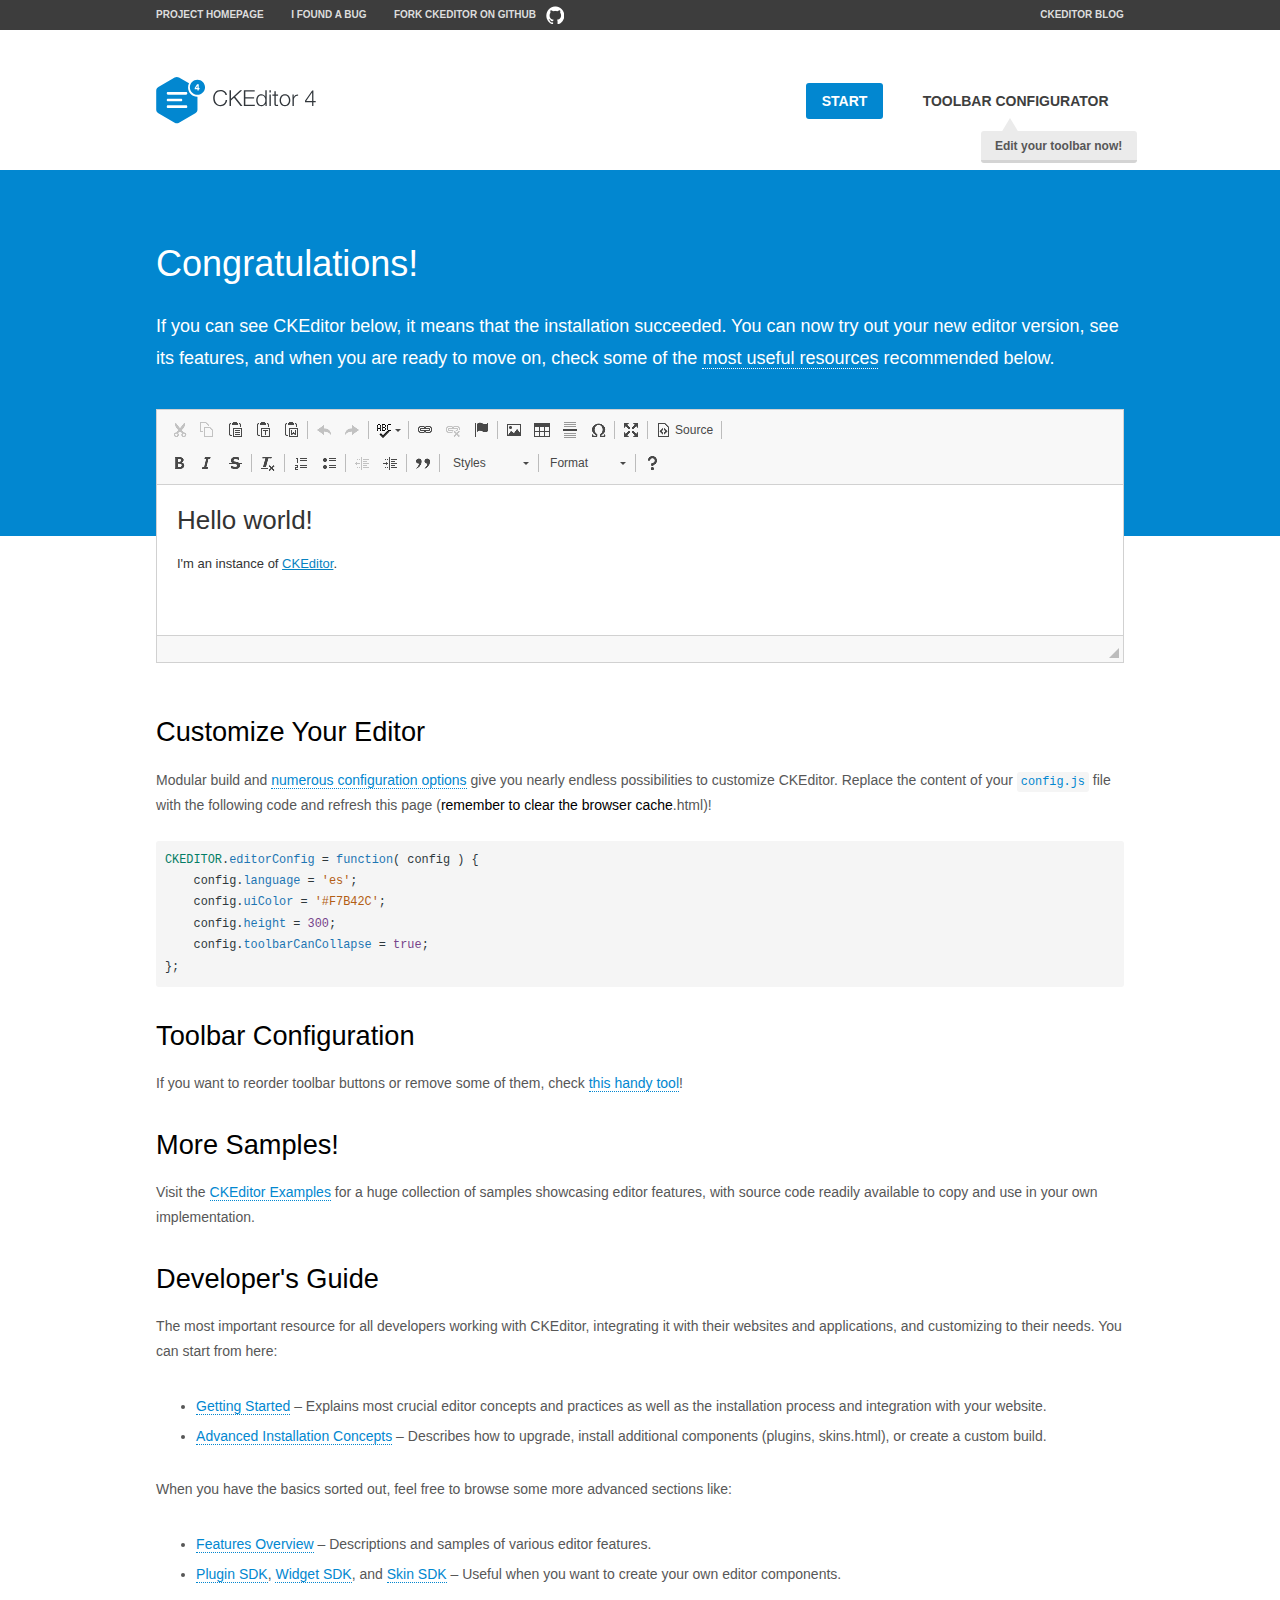
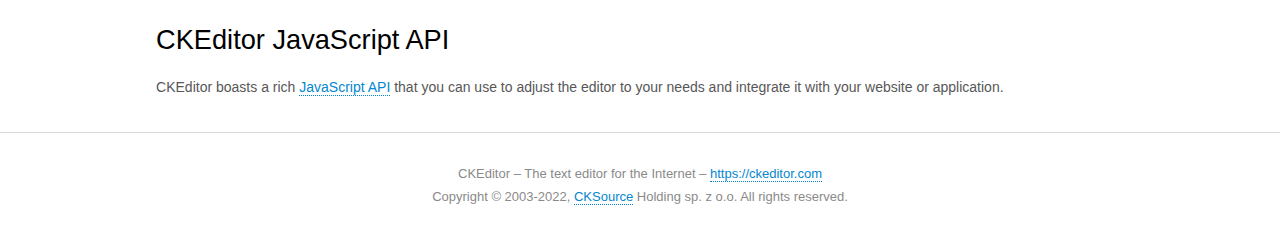
<file: src/main/webapp/ckeditor/samples/index.html>
<!DOCTYPE html>
<!--
Copyright (c) 2003-2022, CKSource Holding sp. z o.o. All rights reserved.
For licensing, see LICENSE.md or https://ckeditor.com/legal/ckeditor-oss-license
-->
<html lang="en">
<head>
	<meta charset="utf-8">
	<title>CKEditor Sample</title>
	<script src="../ckeditor.js"></script>
	<script src="js/sample.js"></script>
	<link rel="stylesheet" href="css/samples.css">
	<link rel="stylesheet" href="toolbarconfigurator/lib/codemirror/neo.css">
	<meta name="viewport" content="width=device-width,initial-scale=1">
	<meta name="description" content="Try the latest sample of CKEditor 4 and learn more about customizing your WYSIWYG editor with endless possibilities.">
</head>
<body id="main">

<nav class="navigation-a">
	<div class="grid-container">
		<ul class="navigation-a-left grid-width-70">
			<li><a href="https://ckeditor.com/ckeditor-4/">Project Homepage</a></li>
			<li><a href="https://github.com/ckeditor/ckeditor4/issues">I found a bug</a></li>
			<li><a href="https://github.com/ckeditor/ckeditor4" class="icon-pos-right icon-navigation-a-github">Fork CKEditor on GitHub</a></li>
		</ul>
		<ul class="navigation-a-right grid-width-30">
			<li><a href="https://ckeditor.com/blog/">CKEditor Blog</a></li>
		</ul>
	</div>
</nav>

<header class="header-a">
	<div class="grid-container">
		<h1 class="header-a-logo grid-width-30">
			<a href="index.html"><img src="img/logo.svg" onerror="this.src='img/logo.png'; this.onerror=null;" alt="CKEditor Sample"></a>
		</h1>

		<nav class="navigation-b grid-width-70">
			<ul>
				<li><a href="index.html" class="button-a button-a-background">Start</a></li>
				<li><a href="toolbarconfigurator/index.html" class="button-a">Toolbar configurator <span class="balloon-a balloon-a-nw">Edit your toolbar now!</span></a></li>
			</ul>
		</nav>
	</div>
</header>

<main>
	<div class="adjoined-top">
		<div class="grid-container">
			<div class="content grid-width-100">
				<h1>Congratulations!</h1>
				<p>
					If you can see CKEditor below, it means that the installation succeeded.
					You can now try out your new editor version, see its features, and when you are ready to move on, check some of the <a href="#sample-customize">most useful resources</a> recommended below.
				</p>
			</div>
		</div>
	</div>
	<div class="adjoined-bottom">
		<div class="grid-container">
			<div class="grid-width-100">
				<div id="editor">
					<h1>Hello world!</h1>
					<p>I'm an instance of <a href="https://ckeditor.com">CKEditor</a>.</p>
				</div>
			</div>
		</div>
	</div>

	<div class="grid-container">
		<div class="content grid-width-100">
			<section id="sample-customize">
				<h2>Customize Your Editor</h2>
				<p>Modular build and <a href="https://ckeditor.com/docs/ckeditor4/latest/guide/dev_configuration.html">numerous configuration options</a> give you nearly endless possibilities to customize CKEditor. Replace the content of your <code><a href="../config.js">config.js</a></code> file with the following code and refresh this page (<strong>remember to clear the browser cache</strong>.html)!</p>
		<pre class="cm-s-neo CodeMirror"><code><span style="padding-right: 0.1px;"><span class="cm-variable">CKEDITOR</span>.<span class="cm-property">editorConfig</span> <span class="cm-operator">=</span> <span class="cm-keyword">function</span>( <span class="cm-def">config</span> ) {</span>
<span style="padding-right: 0.1px;"><span class="cm-tab">	</span><span class="cm-variable-2">config</span>.<span class="cm-property">language</span> <span class="cm-operator">=</span> <span class="cm-string">'es'</span>;</span>
<span style="padding-right: 0.1px;"><span class="cm-tab">	</span><span class="cm-variable-2">config</span>.<span class="cm-property">uiColor</span> <span class="cm-operator">=</span> <span class="cm-string">'#F7B42C'</span>;</span>
<span style="padding-right: 0.1px;"><span class="cm-tab">	</span><span class="cm-variable-2">config</span>.<span class="cm-property">height</span> <span class="cm-operator">=</span> <span class="cm-number">300</span>;</span>
<span style="padding-right: 0.1px;"><span class="cm-tab">	</span><span class="cm-variable-2">config</span>.<span class="cm-property">toolbarCanCollapse</span> <span class="cm-operator">=</span> <span class="cm-atom">true</span>;</span>
<span style="padding-right: 0.1px;">};</span></code></pre>
			</section>

			<section>
				<h2>Toolbar Configuration</h2>
				<p>If you want to reorder toolbar buttons or remove some of them, check <a href="toolbarconfigurator/index.html">this handy tool</a>!</p>
			</section>

			<section>
				<h2>More Samples!</h2>
				<p>Visit the <a href="https://ckeditor.com/docs/ckeditor4/latest/examples/index.html">CKEditor Examples</a> for a huge collection of samples showcasing editor features, with source code readily available to copy and use in your own implementation.</p>
			</section>

			<section>
				<h2>Developer's Guide</h2>
				<p>The most important resource for all developers working with CKEditor, integrating it with their websites and applications, and customizing to their needs. You can start from here:</p>
				<ul>
					<li><a href="https://ckeditor.com/docs/ckeditor4/latest/guide/dev_installation.html">Getting Started</a> &ndash; Explains most crucial editor concepts and practices as well as the installation process and integration with your website.</li>
					<li><a href="https://ckeditor.com/docs/ckeditor4/latest/guide/dev_advanced_installation.html">Advanced Installation Concepts</a> &ndash; Describes how to upgrade, install additional components (plugins, skins.html), or create a custom build.</li>
				</ul>
					<p>When you have the basics sorted out, feel free to browse some more advanced sections like:</p>
				<ul>
					<li><a href="https://ckeditor.com/docs/ckeditor4/latest/features/index.html">Features Overview</a> &ndash; Descriptions and samples of various editor features.</li>
					<li><a href="https://ckeditor.com/docs/ckeditor4/latest/guide/plugin_sdk_intro.html">Plugin SDK</a>, <a href="https://ckeditor.com/docs/ckeditor4/latest/guide/widget_sdk_intro.html">Widget SDK</a>, and <a href="https://ckeditor.com/docs/ckeditor4/latest/guide/skin_sdk_intro.html">Skin SDK</a> &ndash; Useful when you want to create your own editor components.</li>
				</ul>
			</section>

			<section>
				<h2>CKEditor JavaScript API</h2>
				<p>CKEditor boasts a rich <a href="https://ckeditor.com/docs/ckeditor4/latest/api/index.html">JavaScript API</a> that you can use to adjust the editor to your needs and integrate it with your website or application.</p>
			</section>
		</div>
	</div>
</main>

<footer class="footer-a grid-container">
	<div class="grid-container">
		<p class="grid-width-100">
			CKEditor &ndash; The text editor for the Internet &ndash; <a class="samples" href="https://ckeditor.com/">https://ckeditor.com</a>
		</p>
		<p class="grid-width-100" id="copy">
			Copyright &copy; 2003-2022, <a class="samples" href="https://cksource.com/">CKSource</a> Holding sp. z o.o. All rights reserved.
		</p>
	</div>
</footer>
<script>
	initSample();
</script>

</body>
</html>
</file>
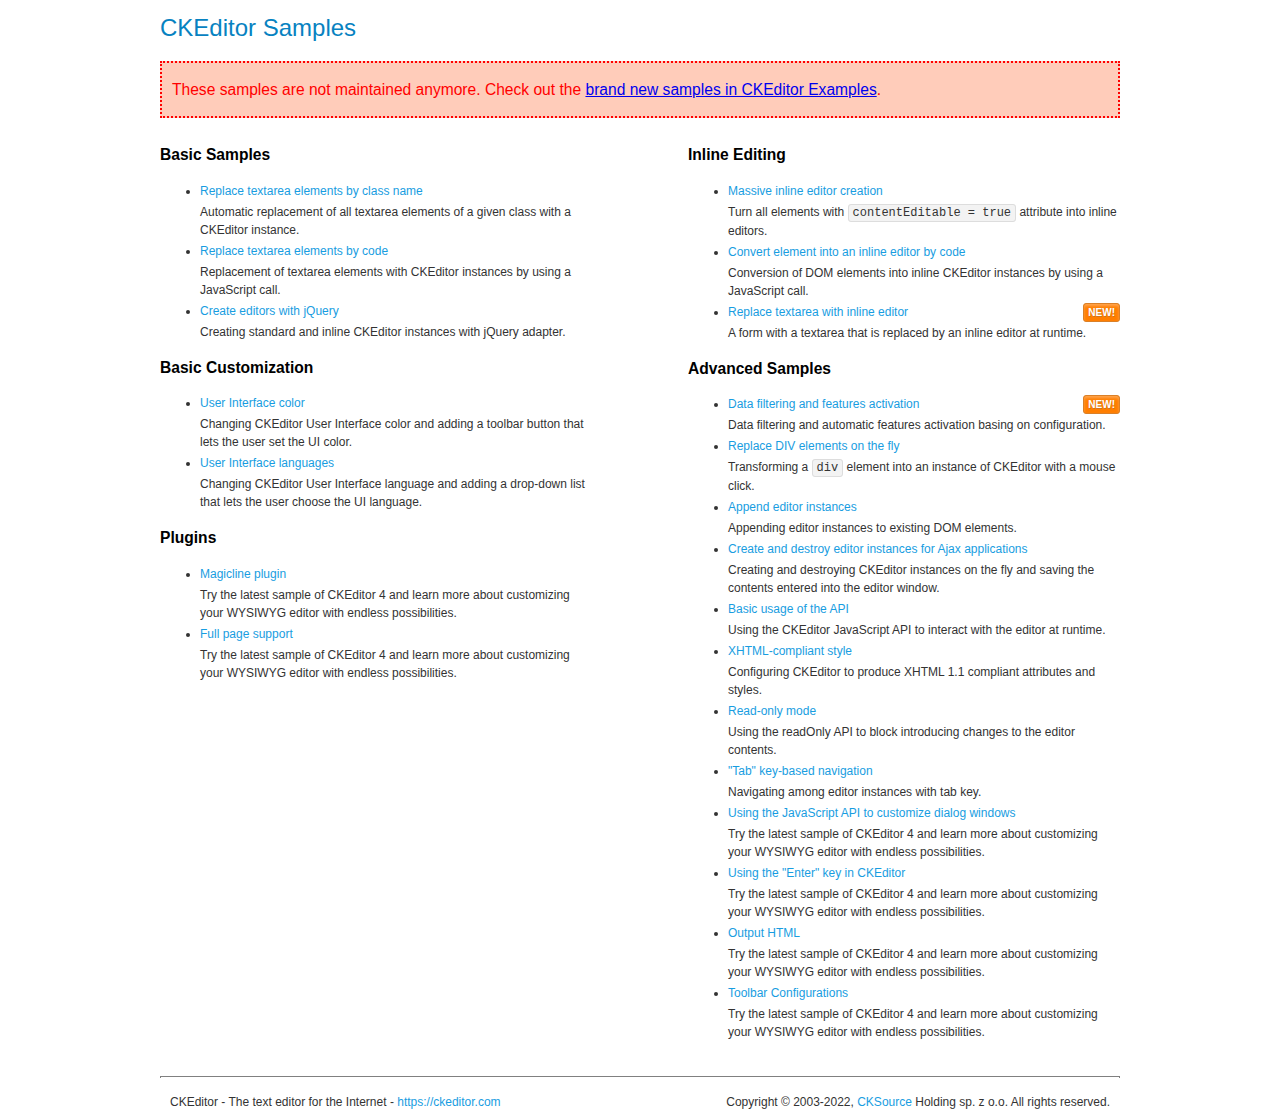
<file: src/main/webapp/ckeditor/samples/old/index.html>
<!DOCTYPE html>
<!--
Copyright (c) 2003-2022, CKSource Holding sp. z o.o. All rights reserved.
For licensing, see LICENSE.md or https://ckeditor.com/legal/ckeditor-oss-license
-->
<html lang="en">
<head>
	<meta charset="utf-8">
	<title>CKEditor Samples</title>
	<link rel="stylesheet" href="sample.css">
	<meta name="description" content="Try the latest sample of CKEditor 4 and learn more about customizing your WYSIWYG editor with endless possibilities.">
</head>
<body>
	<h1 class="samples">
		CKEditor Samples
	</h1>
	<div class="warning deprecated">
		These samples are not maintained anymore. Check out the <a href="https://ckeditor.com/docs/ckeditor4/latest/examples/index.html">brand new samples in CKEditor Examples</a>.
	</div>
	<div class="twoColumns">
		<div class="twoColumnsLeft">
			<h2 class="samples">
				Basic Samples
			</h2>
			<dl class="samples">
				<dt><a class="samples" href="replacebyclass.html">Replace textarea elements by class name</a></dt>
				<dd>Automatic replacement of all textarea elements of a given class with a CKEditor instance.</dd>

				<dt><a class="samples" href="replacebycode.html">Replace textarea elements by code</a></dt>
				<dd>Replacement of textarea elements with CKEditor instances by using a JavaScript call.</dd>

				<dt><a class="samples" href="jquery.html">Create editors with jQuery</a></dt>
				<dd>Creating standard and inline CKEditor instances with jQuery adapter.</dd>
			</dl>

			<h2 class="samples">
				Basic Customization
			</h2>
			<dl class="samples">
				<dt><a class="samples" href="uicolor.html">User Interface color</a></dt>
				<dd>Changing CKEditor User Interface color and adding a toolbar button that lets the user set the UI color.</dd>

				<dt><a class="samples" href="uilanguages.html">User Interface languages</a></dt>
				<dd>Changing CKEditor User Interface language and adding a drop-down list that lets the user choose the UI language.</dd>
			</dl>


			<h2 class="samples">Plugins</h2>
<dl class="samples">
<dt><a class="samples" href="magicline/magicline.html">Magicline plugin</a></dt>
<dd>Try the latest sample of CKEditor 4 and learn more about customizing your WYSIWYG editor with endless possibilities.</dd>

<dt><a class="samples" href="wysiwygarea/fullpage.html">Full page support</a></dt>
<dd>Try the latest sample of CKEditor 4 and learn more about customizing your WYSIWYG editor with endless possibilities.</dd>
</dl>
		</div>
		<div class="twoColumnsRight">
			<h2 class="samples">
				Inline Editing
			</h2>
			<dl class="samples">
				<dt><a class="samples" href="inlineall.html">Massive inline editor creation</a></dt>
				<dd>Turn all elements with <code>contentEditable = true</code> attribute into inline editors.</dd>

				<dt><a class="samples" href="inlinebycode.html">Convert element into an inline editor by code</a></dt>
				<dd>Conversion of DOM elements into inline CKEditor instances by using a JavaScript call.</dd>

				<dt><a class="samples" href="inlinetextarea.html">Replace textarea with inline editor</a> <span class="new">New!</span></dt>
				<dd>A form with a textarea that is replaced by an inline editor at runtime.</dd>

				
			</dl>

			<h2 class="samples">
				Advanced Samples
			</h2>
			<dl class="samples">
				<dt><a class="samples" href="datafiltering.html">Data filtering and features activation</a> <span class="new">New!</span></dt>
				<dd>Data filtering and automatic features activation basing on configuration.</dd>

				<dt><a class="samples" href="divreplace.html">Replace DIV elements on the fly</a></dt>
				<dd>Transforming a <code>div</code> element into an instance of CKEditor with a mouse click.</dd>

				<dt><a class="samples" href="appendto.html">Append editor instances</a></dt>
				<dd>Appending editor instances to existing DOM elements.</dd>

				<dt><a class="samples" href="ajax.html">Create and destroy editor instances for Ajax applications</a></dt>
				<dd>Creating and destroying CKEditor instances on the fly and saving the contents entered into the editor window.</dd>

				<dt><a class="samples" href="api.html">Basic usage of the API</a></dt>
				<dd>Using the CKEditor JavaScript API to interact with the editor at runtime.</dd>

				<dt><a class="samples" href="xhtmlstyle.html">XHTML-compliant style</a></dt>
				<dd>Configuring CKEditor to produce XHTML 1.1 compliant attributes and styles.</dd>

				<dt><a class="samples" href="readonly.html">Read-only mode</a></dt>
				<dd>Using the readOnly API to block introducing changes to the editor contents.</dd>

				<dt><a class="samples" href="tabindex.html">"Tab" key-based navigation</a></dt>
				<dd>Navigating among editor instances with tab key.</dd>


				
<dt><a class="samples" href="dialog/dialog.html">Using the JavaScript API to customize dialog windows</a></dt>
<dd>Try the latest sample of CKEditor 4 and learn more about customizing your WYSIWYG editor with endless possibilities.</dd>

<dt><a class="samples" href="enterkey/enterkey.html">Using the &quot;Enter&quot; key in CKEditor</a></dt>
<dd>Try the latest sample of CKEditor 4 and learn more about customizing your WYSIWYG editor with endless possibilities.</dd>

<dt><a class="samples" href="htmlwriter/outputhtml.html">Output HTML</a></dt>
<dd>Try the latest sample of CKEditor 4 and learn more about customizing your WYSIWYG editor with endless possibilities.</dd>

<dt><a class="samples" href="toolbar/toolbar.html">Toolbar Configurations</a></dt>
<dd>Try the latest sample of CKEditor 4 and learn more about customizing your WYSIWYG editor with endless possibilities.</dd>

			</dl>
		</div>
	</div>
	<div id="footer">
		<hr>
		<p>
			CKEditor - The text editor for the Internet - <a class="samples" href="https://ckeditor.com/">https://ckeditor.com</a>
		</p>
		<p id="copy">
			Copyright &copy; 2003-2022, <a class="samples" href="https://cksource.com/">CKSource</a> Holding sp. z o.o. All rights reserved.
		</p>
	</div>
</body>
</html>
</file>
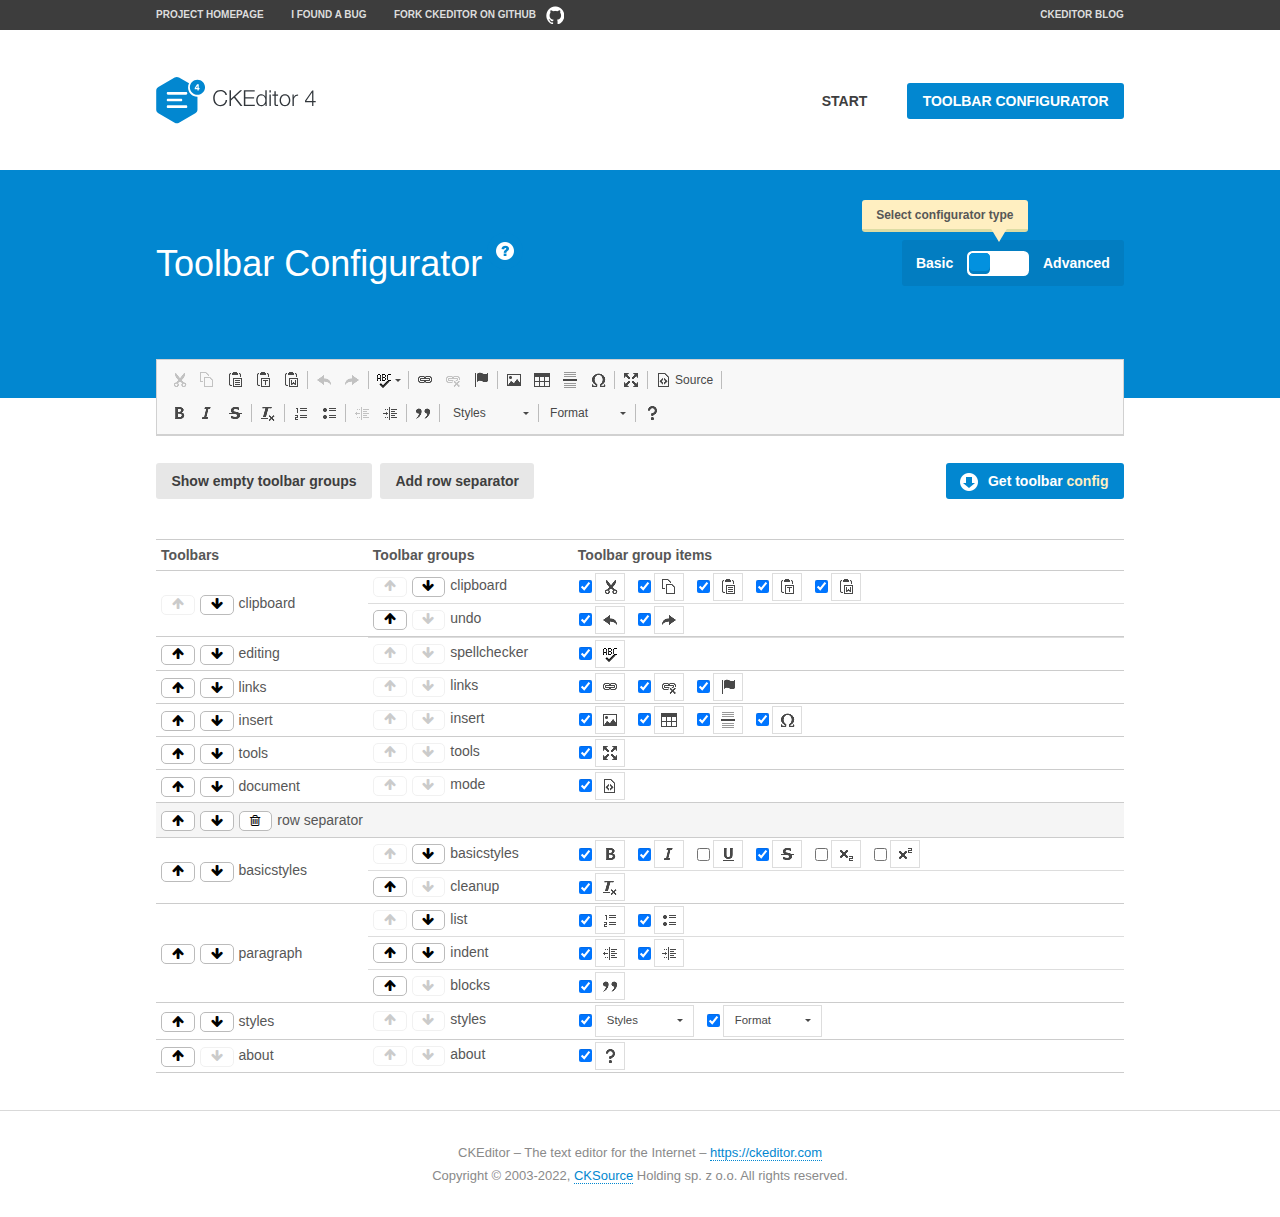
<file: src/main/webapp/ckeditor/samples/toolbarconfigurator/index.html>
<!DOCTYPE html>
<!--
Copyright (c) 2003-2022, CKSource Holding sp. z o.o. All rights reserved.
For licensing, see LICENSE.md or https://ckeditor.com/legal/ckeditor-oss-license
-->
<!--[if IE 8]><html class="ie8"><![endif]-->
<!--[if gt IE 8]><html><![endif]-->
<!--[if !IE]><!--><html lang="en"><!--<![endif]-->
<head>
	<meta charset="utf-8">
	<title>Toolbar Configurator</title>
	<script src="../../ckeditor.js"></script>
	<script>
		if ( CKEDITOR.env.ie && CKEDITOR.env.version < 9 )
			CKEDITOR.tools.enableHtml5Elements( document );
	</script>
	<link rel="stylesheet" href="lib/codemirror/codemirror.css">
	<link rel="stylesheet" href="lib/codemirror/show-hint.css">
	<link rel="stylesheet" href="lib/codemirror/neo.css">
	<link rel="stylesheet" href="css/fontello.css">
	<link rel="stylesheet" href="../css/samples.css">
	<meta name="description" content="Try the latest sample of CKEditor 4 and learn more about customizing your WYSIWYG editor with endless possibilities.">
</head>
<body id="toolbar">

<nav class="navigation-a">
	<div class="grid-container">
		<ul class="navigation-a-left grid-width-70">
			<li><a href="https://ckeditor.com/ckeditor-4/">Project Homepage</a></li>
			<li><a href="https://github.com/ckeditor/ckeditor4/issues">I found a bug</a></li>
			<li><a href="https://github.com/ckeditor/ckeditor4" class="icon-pos-right icon-navigation-a-github">Fork CKEditor on GitHub</a></li>
		</ul>
		<ul class="navigation-a-right grid-width-30">
			<li><a href="https://ckeditor.com/blog/">CKEditor Blog</a></li>
		</ul>
	</div>
</nav>

<header class="header-a">
	<div class="grid-container">
		<h1 class="header-a-logo grid-width-30">
			<a href="../index.html"><img src="../img/logo.svg" onerror="this.src='../img/logo.png'; this.onerror=null;" alt="CKEditor Logo"></a>
		</h1>
		<nav class="navigation-b grid-width-70">
			<ul>
				<li><a href="../index.html"  class="button-a">Start</a></li>
				<li><a href="index.html"  class="button-a button-a-background">Toolbar configurator</a></li>
			</ul>
		</nav>
	</div>
</header>

<main>
	<div class="adjoined-top">
		<div class="grid-container">
			<div class="content grid-width-100">
				<div class="grid-container-nested">
					<h1 class="grid-width-60">
						Toolbar Configurator
						<a href="#help-content" type="button" title="Configurator help" id="help" class="button-a button-a-background button-a-no-text icon-pos-left icon-question-mark">Help</a>
					</h1>

					<div class="grid-width-40 grid-switch-magic">
						<div class="switch">
							<span class="balloon-a balloon-a-se">Select configurator type</span>
							<input type="radio" name="radio" data-num="1" id="radio-basic" />
							<input type="radio" name="radio" data-num="2" id="radio-advanced" />
							<label data-for="1" for="radio-basic">Basic</label>
							<span class="switch-inner">
								<span class="handler"></span>
							</span>
							<label data-for="2" for="radio-advanced">Advanced</label>
						</div>
					</div>
				</div>
			</div>
		</div>
	</div>
	<div class="adjoined-bottom">
		<div class="grid-container">
			<div class="grid-width-100">
				<div class="editors-container">
					<div id="editor-basic"></div>
					<div id="editor-advanced"></div>
				</div>
			</div>
		</div>
	</div>

	<div class="grid-container configurator">
		<div class="content grid-width-100">
			<div class="configurator">
				<div>
					<div id="toolbarModifierWrapper"></div>
				</div>
			</div>
		</div>
	</div>

	<div id="help-content">
		<div class="grid-container">
			<div class="grid-width-100">
				<h2>What Am I Doing Here?</h2>

				<div class="grid-container grid-container-nested">
					<div class="basic">
						<div class="grid-width-50">
							<p>Arrange <a href="https://ckeditor.com/docs/ckeditor4/latest/api/CKEDITOR_config.html#cfg-toolbarGroups">toolbar groups</a>, toggle <a href="https://ckeditor.com/docs/ckeditor4/latest/api/CKEDITOR_config.html#cfg-removeButtons">button visibility</a> according to your needs and get your toolbar configuration.</p>
							<p>You can replace the content of the <a href="../../config.js"><code>config.js</code></a> file with the generated configuration. If you already set some configuration options you will need to merge both configurations.</p>
						</div>
						<div class="grid-width-50">
							<p>Read more about different ways of <a href="https://ckeditor.com/docs/ckeditor4/latest/guide/dev_configuration.html">setting configuration</a> and do not forget about <strong>clearing browser cache</strong>.</p>
							<p>Arranging toolbar groups is the recommended way of configuring the toolbar, but if you need more freedom you can use the <a href="#advanced">advanced configurator</a>.</p>
						</div>
					</div>
					<div class="advanced" style="display: none;">
						<div class="grid-width-50">
							<p>With this code editor you can edit your <a href="https://ckeditor.com/docs/ckeditor4/latest/api/CKEDITOR_config.html#cfg-toolbar">toolbar configuration</a> live.</p>
							<p>You can replace the content of the <a href="../../config.js"><code>config.js</code></a> file with the generated configuration. If you already set some configuration options you will need to merge both configurations.</p>
						</div>
						<div class="grid-width-50">
							<p>Read more about different ways of <a href="https://ckeditor.com/docs/ckeditor4/latest/guide/dev_configuration.html">setting configuration</a> and do not forget about <strong>clearing browser cache</strong>.</p>
						</div>
					</div>
				</div>

				<p class="grid-container grid-container-nested">
					<button type="button" class="help-content-close grid-width-100 button-a button-a-background">Got it. Let's play!</button>
				</p>
			</div>
		</div>
	</div>
</main>

<footer class="footer-a grid-container">
	<p class="grid-width-100">
		CKEditor &ndash; The text editor for the Internet &ndash; <a class="samples" href="https://ckeditor.com/">https://ckeditor.com</a>
	</p>
	<p class="grid-width-100" id="copy">
		Copyright &copy; 2003-2022, <a class="samples" href="https://cksource.com/">CKSource</a> Holding sp. z o.o. All rights reserved.
	</p>
</footer>

<script src="lib/codemirror/codemirror.js"></script>
<script src="lib/codemirror/javascript.js"></script>
<script src="lib/codemirror/show-hint.js"></script>

<script src="js/fulltoolbareditor.js"></script>
<script src="js/abstracttoolbarmodifier.js"></script>
<script src="js/toolbarmodifier.js"></script>
<script src="js/toolbartextmodifier.js"></script>
<script src="../js/sf.js"></script>

<script>
	( function() {
		'use strict';

		var mode = ( window.location.hash.substr( 1 ) === 'advanced' ) ? 'advanced' : 'basic',
			configuratorSection = CKEDITOR.document.findOne( 'main > .grid-container.configurator' ),
			basicInstruction = CKEDITOR.document.findOne( '#help-content .basic' ),
			advancedInstruction = CKEDITOR.document.findOne( '#help-content .advanced' ),

			// Configurator mode switcher.
			modeSwitchBasic = CKEDITOR.document.getById( 'radio-basic' ),
			modeSwitchAdvanced = CKEDITOR.document.getById( 'radio-advanced' );

		// Initial setup
		function updateSwitcher() {
			if ( mode === 'advanced' ) {
				modeSwitchAdvanced.$.checked = true;
			} else {
				modeSwitchBasic.$.checked = true;
			}
		}

		updateSwitcher();

		CKEDITOR.document.getWindow().on( 'hashchange', function( e ) {
			var hash = window.location.hash.substr( 1 );
			if ( !( hash === 'advanced' || hash === 'basic' ) ) {
				return;
			}
			mode = hash;
			onToolbarsDone( mode );
		} );

		CKEDITOR.document.getWindow().on( 'resize', function() {
			updateToolbar( ( mode === 'basic' ? toolbarModifier : toolbarTextModifier )[ 'editorInstance' ] );
		} );

		function onRefresh( modifier ) {
			modifier = modifier || this;

			if ( mode === 'basic' && modifier instanceof ToolbarConfigurator.ToolbarTextModifier ) {
				return;
			}

			// CodeMirror container becomes visible, so we need to refresh and to avoid rendering problems.
			if ( mode === 'advanced' && modifier instanceof ToolbarConfigurator.ToolbarTextModifier ) {
				modifier.codeContainer.refresh();
			}

			updateToolbar( modifier.editorInstance );
		}

		function updateToolbar( editor ) {
			var editorContainer = editor.container;

			// Not always editor is loaded.
			if ( !editorContainer ) {
				return;
			}

			var displayStyle = editorContainer.getStyle( 'display' );

			editorContainer.setStyle( 'display', 'block' );

			var newHeight = editorContainer.getSize( 'height' );

			var newMarginTop = parseInt( editorContainer.getComputedStyle( 'margin-top' ), 10 );
			newMarginTop = ( isNaN( newMarginTop ) ? 0 : Number( newMarginTop ) );

			var newMarginBottom = parseInt( editorContainer.getComputedStyle( 'margin-bottom' ), 10 );
			newMarginBottom = ( isNaN( newMarginBottom ) ? 0 : Number( newMarginBottom ) );

			var result = newHeight + newMarginTop + newMarginBottom;

			editorContainer.setStyle( 'display', displayStyle );

			editor.container.getAscendant( 'div' ).setStyle( 'height', result + 'px' );
		}

		var toolbarModifier = new ToolbarConfigurator.ToolbarModifier( 'editor-basic' );

		var done = 0;
		toolbarModifier.init( onToolbarInit );
		toolbarModifier.onRefresh = onRefresh;

		CKEDITOR.document.getById( 'toolbarModifierWrapper' ).append( toolbarModifier.mainContainer );

		var toolbarTextModifier = new ToolbarConfigurator.ToolbarTextModifier( 'editor-advanced' );
		toolbarTextModifier.init( onToolbarInit );
		toolbarTextModifier.onRefresh = onRefresh;

		function onToolbarInit() {
			if ( ++done === 2 ) {
				onToolbarsDone();

				positionSticky.watch( CKEDITOR.document.findOne( '.toolbar' ), function() {
					return mode === 'advanced';
				} );
			}
		}

		function onToolbarsDone() {
			if ( mode === 'basic' ) {
				toggleModeBasic( false );
			} else {
				toggleModeAdvanced( false );
			}

			updateSwitcher();

			setTimeout( function() {
				CKEDITOR.document.findOne( '.editors-container' ).addClass( 'active' );
				CKEDITOR.document.findOne( '#toolbarModifierWrapper' ).addClass( 'active' );
			}, 200 );
		}

		CKEDITOR.document.getById( 'toolbarModifierWrapper' ).append( toolbarTextModifier.mainContainer );

		function toogleModeSwitch( onElement, offElement, onModifier, offModifier ) {
			onElement.addClass( 'fancy-button-active' );
			offElement.removeClass( 'fancy-button-active' );

			onModifier.showUI();
			offModifier.hideUI();
		}

		function toggleModeBasic( callOnRefresh ) {
			callOnRefresh = ( callOnRefresh !== false );
			mode = 'basic';
			window.location.hash = '#basic';
			toogleModeSwitch( modeSwitchBasic, modeSwitchAdvanced, toolbarModifier, toolbarTextModifier );

			configuratorSection.removeClass( 'freed-width' );
			basicInstruction.show();
			advancedInstruction.hide();

			callOnRefresh && onRefresh( toolbarModifier );
		}

		function toggleModeAdvanced( callOnRefresh ) {
			callOnRefresh = ( callOnRefresh !== false );
			mode = 'advanced';
			window.location.hash = '#advanced';
			toogleModeSwitch( modeSwitchAdvanced, modeSwitchBasic, toolbarTextModifier, toolbarModifier );

			configuratorSection.addClass( 'freed-width' );
			advancedInstruction.show();
			basicInstruction.hide();

			callOnRefresh && onRefresh( toolbarTextModifier );
		}

		modeSwitchBasic.on( 'click', toggleModeBasic );
		modeSwitchAdvanced.on( 'click', toggleModeAdvanced );

		//
		// Position:sticky for the toolbar.
		//

		// Will make elements behave like they were styled with position:sticky.
		var positionSticky = {
			// Store object: {
			// 		element: CKEDITOR.dom.element, // Element which will float.
			// 		placeholder: CKEDITOR.dom.element, // Placeholder which is place to prevent page bounce.
			// 		isFixed: boolean // Whether element float now.
			// }
			watched: [],

			active: [],

			staticContainer: null,

			init: function() {
				var element = CKEDITOR.dom.element.createFromHtml(
					'<div class="staticContainer">' +
						'<div class="grid-container" >' +
							'<div class="grid-width-100">' +
								'<div class="inner"></div>' +
							'</div>' +
						'</div>' +
					'</div>' );

				this.staticContainer = element.findOne( '.inner' );

				CKEDITOR.document.getBody().append( element );
			},

			watch: function( element, preventFunc ) {
				this.watched.push( {
					element: element,
					placeholder: new CKEDITOR.dom.element( 'div' ),
					isFixed: false,
					preventFunc: preventFunc
				} );
			},

			checkAll: function() {
				for ( var i = 0; i < this.watched.length; i++ ) {
					this.check( this.watched[ i ] );
				}
			},

			check: function( element ) {
				var isFixed = element.isFixed;
				var shouldBeFixed = this.shouldBeFixed( element );

				// Nothing to be done.
				if ( isFixed === shouldBeFixed ) {
					return;
				}

				var placeholder = element.placeholder;

				if ( isFixed ) {
					// Unfixing.

					element.element.insertBefore( placeholder );
					placeholder.remove();

					element.element.removeStyle( 'margin' );

					this.active.splice( CKEDITOR.tools.indexOf( this.active, element ), 1 );

				} else {
					// Fixing.
					placeholder.setStyle( 'width', element.element.getSize( 'width' ) + 'px' );
					placeholder.setStyle( 'height', element.element.getSize( 'height' ) + 'px' );
					placeholder.setStyle( 'margin-bottom', element.element.getComputedStyle( 'margin-bottom' ) );
					placeholder.setStyle( 'display', element.element.getComputedStyle( 'display' ) );
					placeholder.insertAfter( element.element );

					this.staticContainer.append( element.element );

					this.active.push( element );
				}

				element.isFixed = !element.isFixed;
			},

			shouldBeFixed: function( element ) {
				if ( element.preventFunc && element.preventFunc() ) {
					return false;
				}

				// If element is already fixed we are checking it's placeholder.
				var related = ( element.isFixed ? element.placeholder : element.element ),
					clientRect = related.$.getBoundingClientRect(),
					staticHeight = this.staticContainer.getSize('height' ),
					elemHeight = element.element.getSize( 'height' );

				if ( element.isFixed ) {
					return ( clientRect.top + elemHeight < staticHeight );
				} else {
					return ( clientRect.top < staticHeight );
				}
			}
		};

		positionSticky.init();

		CKEDITOR.document.getWindow().on( 'scroll',
			CKEDITOR.tools.eventsBuffer( 100, positionSticky.checkAll, positionSticky ).input
		);

		// Make the toolbar sticky.
		positionSticky.watch( CKEDITOR.document.findOne( '.editors-container' ) );

		// Help button and help-content.
		( function() {
			var helpButton = CKEDITOR.document.getById( 'help' ),
				helpContent = CKEDITOR.document.getById( 'help-content' );

			// Don't show help button on IE8 because it's unsupported by Pico Modal.
			if ( CKEDITOR.env.ie && CKEDITOR.env.version == 8 ) {
				helpButton.hide();
			} else {
				// Display help modal when the button is clicked.
				helpButton.on( 'click', function( evt ) {
					SF.modal( {
						// Clone modal content from DOM.
						content: helpContent.getHtml(),

						afterCreate: function( modal ) {
							// Enable modal content button to close the modal.
							new CKEDITOR.dom.element( modal.modalElem() ).findOne( '.help-content-close' ).once( 'click', modal.close );
						}
					} ).show();
				} );
			}
		} )();
	} )();
</script>
</body>
</html>
</file>
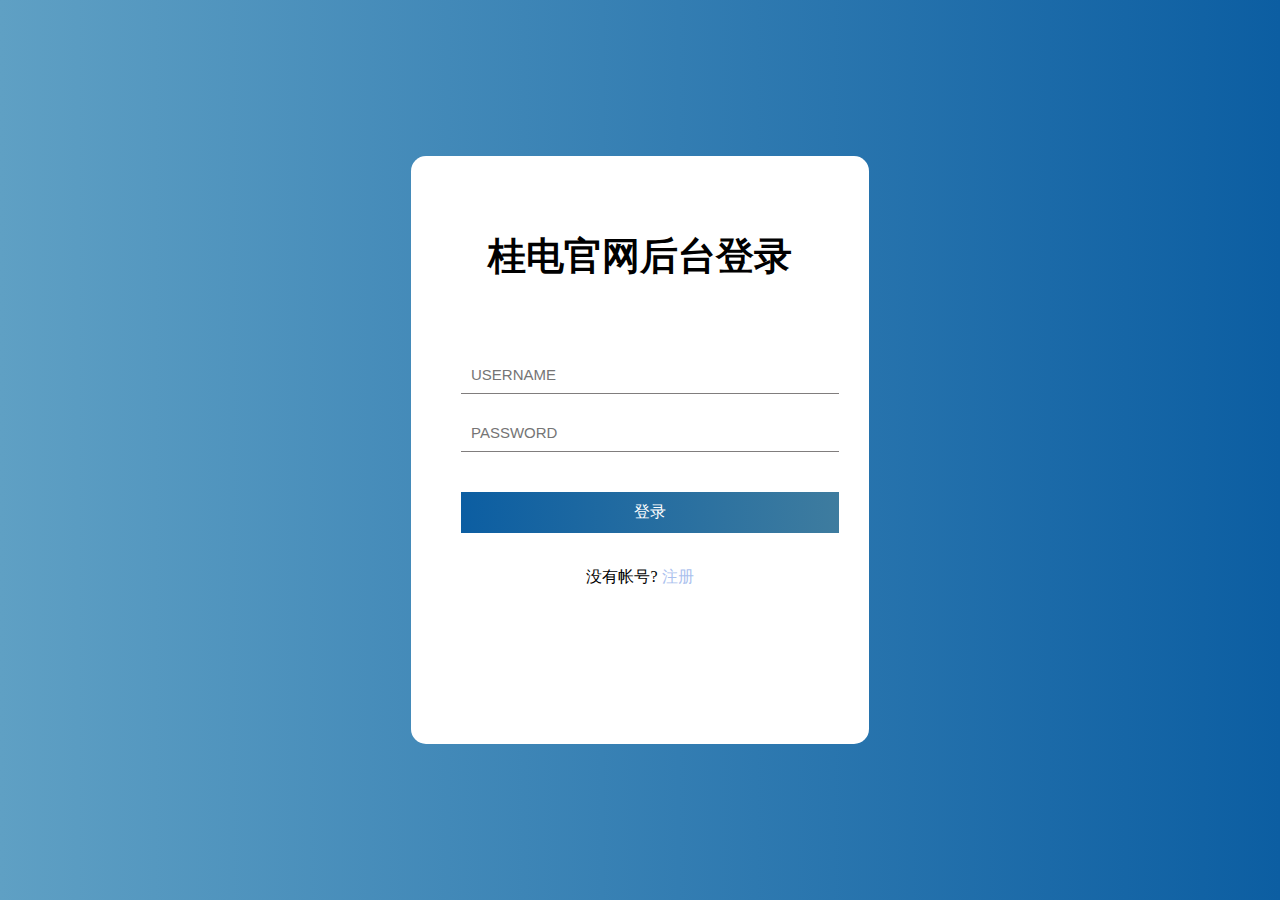
<file: src/main/webapp/login.html>
<!DOCTYPE html>
<html lang="en">
<head>
    <meta charset="UTF-8">
    <title>登录</title>
    <script src="./js/jquery.js"></script>
    <style>
        * {
            margin: 0;
            padding: 0;
        }
        html {
            height: 100%;
        }
        body {
            height: 100%;
        }
        .container {
            height: 100%;
            background-image: linear-gradient(to right, #5fa0c4, #0c5ea2);
        }
        .login-wrapper {
            background-color: #fff;
            width: 358px;
            height: 588px;
            border-radius: 15px;
            padding: 0 50px;
            position: relative;
            left: 50%;
            top: 50%;
            transform: translate(-50%, -50%);
        }
        .header {
            font-size: 38px;
            font-weight: bold;
            text-align: center;
            line-height: 200px;
        }
        .input-item {
            display: block;
            width: 100%;
            margin-bottom: 20px;
            border: 0;
            padding: 10px;
            border-bottom: 1px solid rgb(128, 125, 125);
            font-size: 15px;
            outline: none;
        }
        .input-item::placeholder {
            text-transform: uppercase;
        }
        .btn {
            text-align: center;
            padding: 10px;
            width: 100%;
            margin-top: 40px;
            background-image: linear-gradient(to right, #0c5ea2, #3e7c9f);
            color: #fff;
        }
        .msg {
            text-align: center;
            line-height: 88px;
        }
        a {
            text-decoration-line: none;
            color: #abc1ee;
        }
    </style>
</head>
<body>
<div class="container">
    <div class="login-wrapper">
        <div class="header">桂电官网后台登录</div>
        <div class="form-wrapper">

            <input type="text" name="username" placeholder="username" id="username" class="input-item">
            <input type="password" name="password" placeholder="password" id="password" class="input-item">
            <div class="btn" id="login-bt">登录</div>
        </div>
        <div class="msg">
            没有帐号?
            <a href="#">注册</a>
        </div>
    </div>
</div>
    <script>
        $(function(){
            $("#login-bt").click(function() {
                // 把username和password拿到
                var username=$("#username").val();
                var password=$("#password").val();
                $.ajax({
                    type: "POST",
                    url: "login.do",
                    data: {"username":username,"password":password},
                    dataType: "json",
                    success: function (response) {
                        console.log('服务器返回的数据：',response);
                        sessionStorage.setItem("id",response.id);//浏览器关掉，数据消失
                        sessionStorage.setItem("nick_name",response.nickName);
                        window.location.href="index.html";
                    }
                });
            })
        })
    </script>
</body>
</html>
</file>
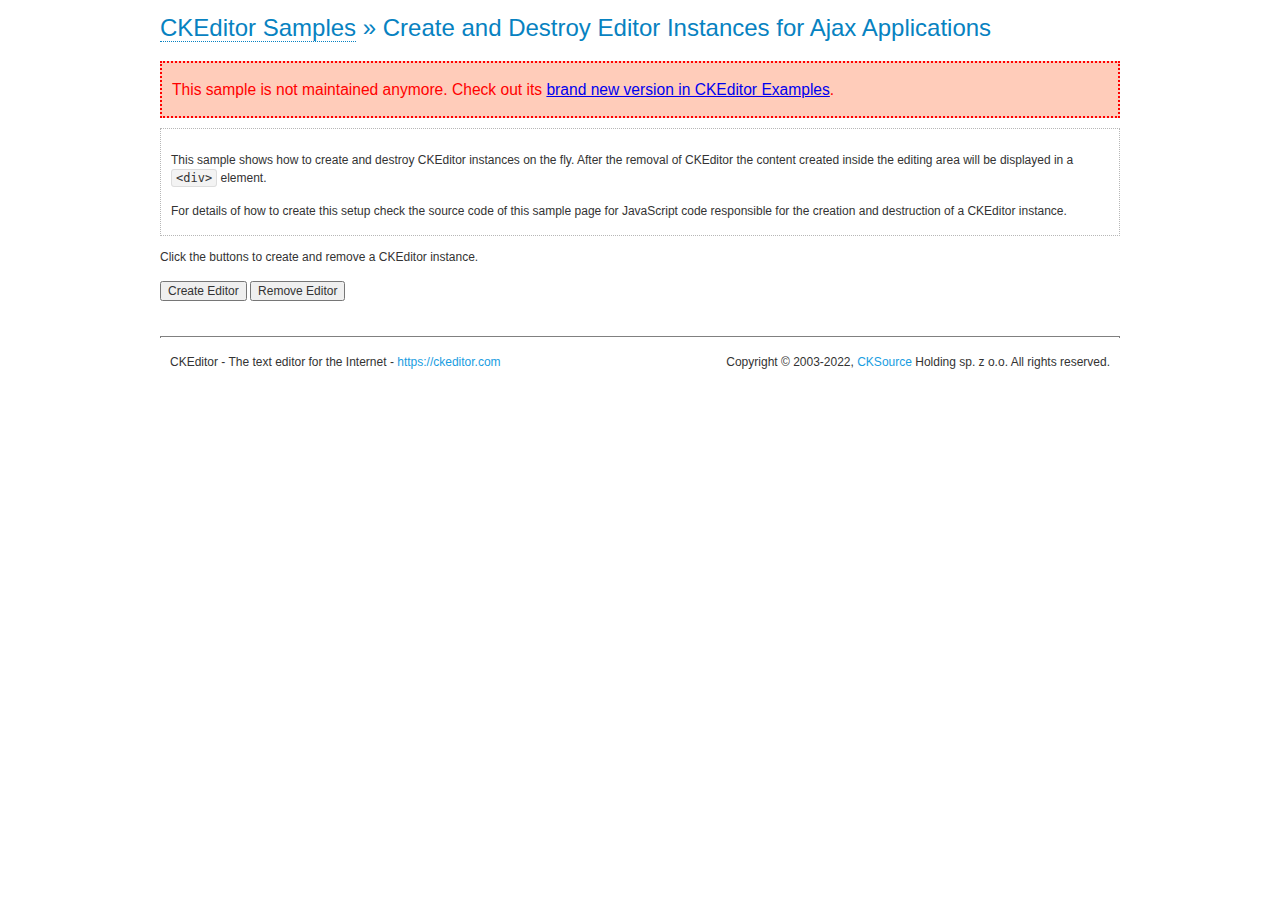
<file: src/main/webapp/ckeditor/samples/old/ajax.html>
<!DOCTYPE html>
<!--
Copyright (c) 2003-2022, CKSource Holding sp. z o.o. All rights reserved.
For licensing, see LICENSE.md or https://ckeditor.com/legal/ckeditor-oss-license
-->
<html lang="en">
<head>
	<meta charset="utf-8">
	<title>Ajax &mdash; CKEditor Sample</title>
	<script src="../../ckeditor.js"></script>
	<link rel="stylesheet" href="sample.css">
	<meta name="description" content="Try the latest sample of CKEditor 4 and learn more about customizing your WYSIWYG editor with endless possibilities.">
	<script>

		var editor, html = '';

		function createEditor() {
			if ( editor )
				return;

			// Create a new editor inside the <div id="editor">, setting its value to html
			var config = {};
			editor = CKEDITOR.appendTo( 'editor', config, html );
		}

		function removeEditor() {
			if ( !editor )
				return;

			// Retrieve the editor contents. In an Ajax application, this data would be
			// sent to the server or used in any other way.
			document.getElementById( 'editorcontents' ).innerHTML = html = editor.getData();
			document.getElementById( 'contents' ).style.display = '';

			// Destroy the editor.
			editor.destroy();
			editor = null;
		}

	</script>
</head>
<body>
	<h1 class="samples">
		<a href="index.html">CKEditor Samples</a> &raquo; Create and Destroy Editor Instances for Ajax Applications
	</h1>
	<div class="warning deprecated">
		This sample is not maintained anymore. Check out its <a href="https://ckeditor.com/docs/ckeditor4/latest/examples/saveajax.html">brand new version in CKEditor Examples</a>.
	</div>
	<div class="description">
		<p>
			This sample shows how to create and destroy CKEditor instances on the fly. After the removal of CKEditor the content created inside the editing
			area will be displayed in a <code>&lt;div&gt;</code> element.
		</p>
		<p>
			For details of how to create this setup check the source code of this sample page
			for JavaScript code responsible for the creation and destruction of a CKEditor instance.
		</p>
	</div>
	<p>Click the buttons to create and remove a CKEditor instance.</p>
	<p>
		<input onclick="createEditor();" type="button" value="Create Editor">
		<input onclick="removeEditor();" type="button" value="Remove Editor">
	</p>
	<!-- This div will hold the editor. -->
	<div id="editor">
	</div>
	<div id="contents" style="display: none">
		<p>
			Edited Contents:
		</p>
		<!-- This div will be used to display the editor contents. -->
		<div id="editorcontents">
		</div>
	</div>
	<div id="footer">
		<hr>
		<p>
			CKEditor - The text editor for the Internet - <a class="samples" href="https://ckeditor.com/">https://ckeditor.com</a>
		</p>
		<p id="copy">
			Copyright &copy; 2003-2022, <a class="samples" href="https://cksource.com/">CKSource</a> Holding sp. z o.o. All rights reserved.
		</p>
	</div>
</body>
</html>
</file>
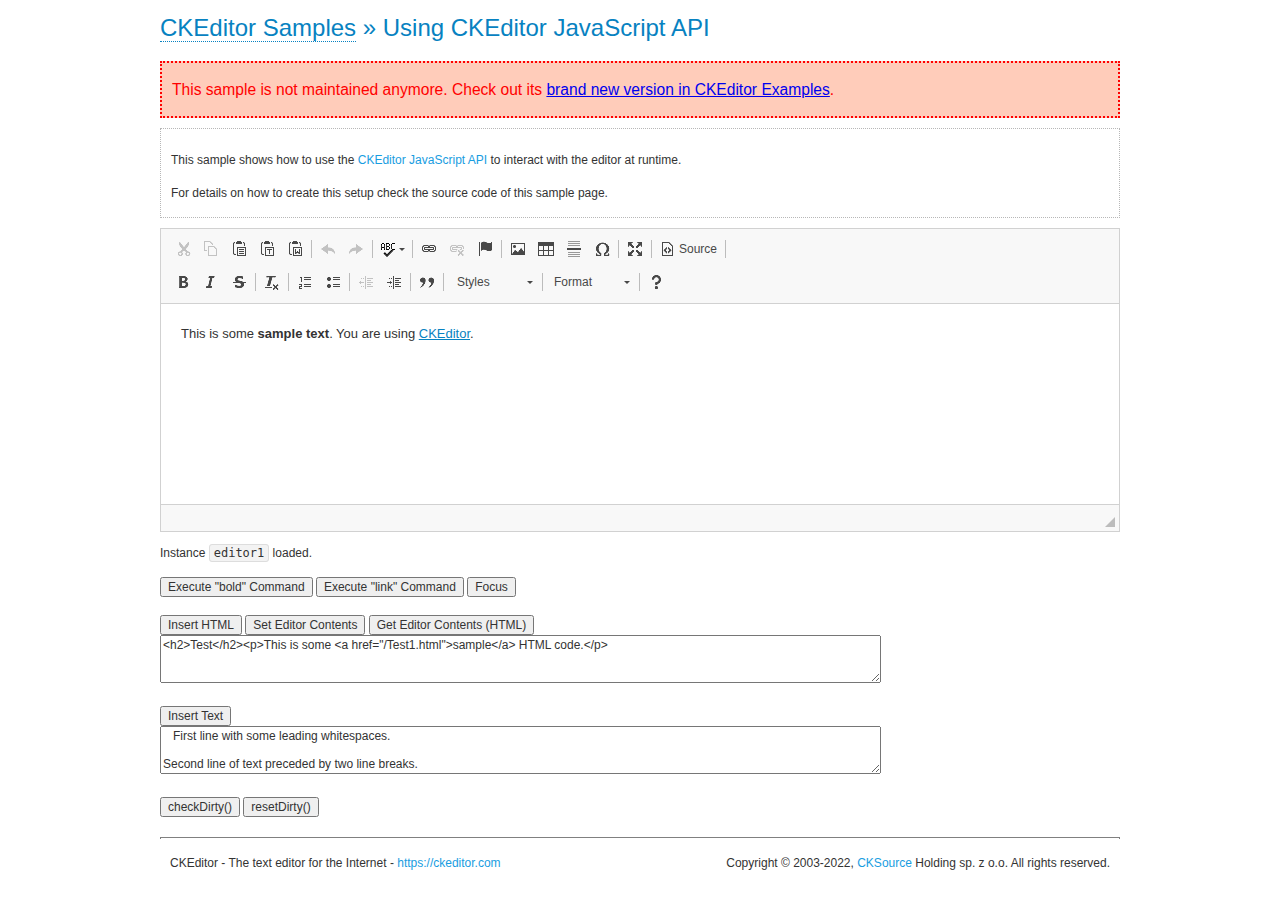
<file: src/main/webapp/ckeditor/samples/old/api.html>
<!DOCTYPE html>
<!--
Copyright (c) 2003-2022, CKSource Holding sp. z o.o. All rights reserved.
For licensing, see LICENSE.md or https://ckeditor.com/legal/ckeditor-oss-license
-->
<html lang="en">
<head>
	<meta charset="utf-8">
	<title>API Usage &mdash; CKEditor Sample</title>
	<script src="../../ckeditor.js"></script>
	<link href="sample.css" rel="stylesheet">
	<meta name="description" content="Try the latest sample of CKEditor 4 and learn more about customizing your WYSIWYG editor with endless possibilities.">
	<script>

// The instanceReady event is fired, when an instance of CKEditor has finished
// its initialization.
CKEDITOR.on( 'instanceReady', function( ev ) {
	// Show the editor name and description in the browser status bar.
	document.getElementById( 'eMessage' ).innerHTML = 'Instance <code>' + ev.editor.name + '<\/code> loaded.';

	// Show this sample buttons.
	document.getElementById( 'eButtons' ).style.display = 'block';
});

function InsertHTML() {
	// Get the editor instance that we want to interact with.
	var editor = CKEDITOR.instances.editor1;
	var value = document.getElementById( 'htmlArea' ).value;

	// Check the active editing mode.
	if ( editor.mode == 'wysiwyg' )
	{
		// Insert HTML code.
		// https://ckeditor.com/docs/ckeditor4/latest/api/CKEDITOR_editor.html#method-insertHtml
		editor.insertHtml( value );
	}
	else
		alert( 'You must be in WYSIWYG mode!' );
}

function InsertText() {
	// Get the editor instance that we want to interact with.
	var editor = CKEDITOR.instances.editor1;
	var value = document.getElementById( 'txtArea' ).value;

	// Check the active editing mode.
	if ( editor.mode == 'wysiwyg' )
	{
		// Insert as plain text.
		// https://ckeditor.com/docs/ckeditor4/latest/api/CKEDITOR_editor.html#method-insertText
		editor.insertText( value );
	}
	else
		alert( 'You must be in WYSIWYG mode!' );
}

function SetContents() {
	// Get the editor instance that we want to interact with.
	var editor = CKEDITOR.instances.editor1;
	var value = document.getElementById( 'htmlArea' ).value;

	// Set editor contents (replace current contents).
	// https://ckeditor.com/docs/ckeditor4/latest/api/CKEDITOR_editor.html#method-setData
	editor.setData( value );
}

function GetContents() {
	// Get the editor instance that you want to interact with.
	var editor = CKEDITOR.instances.editor1;

	// Get editor contents
	// https://ckeditor.com/docs/ckeditor4/latest/api/CKEDITOR_editor.html#method-getData
	alert( editor.getData() );
}

function ExecuteCommand( commandName ) {
	// Get the editor instance that we want to interact with.
	var editor = CKEDITOR.instances.editor1;

	// Check the active editing mode.
	if ( editor.mode == 'wysiwyg' )
	{
		// Execute the command.
		// https://ckeditor.com/docs/ckeditor4/latest/api/CKEDITOR_editor.html#method-execCommand
		editor.execCommand( commandName );
	}
	else
		alert( 'You must be in WYSIWYG mode!' );
}

function CheckDirty() {
	// Get the editor instance that we want to interact with.
	var editor = CKEDITOR.instances.editor1;
	// Checks whether the current editor contents present changes when compared
	// to the contents loaded into the editor at startup
	// https://ckeditor.com/docs/ckeditor4/latest/api/CKEDITOR_editor.html#method-checkDirty
	alert( editor.checkDirty() );
}

function ResetDirty() {
	// Get the editor instance that we want to interact with.
	var editor = CKEDITOR.instances.editor1;
	// Resets the "dirty state" of the editor (see CheckDirty())
	// https://ckeditor.com/docs/ckeditor4/latest/api/CKEDITOR_editor.html#method-resetDirty
	editor.resetDirty();
	alert( 'The "IsDirty" status has been reset' );
}

function Focus() {
	CKEDITOR.instances.editor1.focus();
}

function onFocus() {
	document.getElementById( 'eMessage' ).innerHTML = '<b>' + this.name + ' is focused </b>';
}

function onBlur() {
	document.getElementById( 'eMessage' ).innerHTML = this.name + ' lost focus';
}

	</script>

</head>
<body>
	<h1 class="samples">
		<a href="index.html">CKEditor Samples</a> &raquo; Using CKEditor JavaScript API
	</h1>
	<div class="warning deprecated">
		This sample is not maintained anymore. Check out its <a href="https://ckeditor.com/docs/ckeditor4/latest/examples/api.html">brand new version in CKEditor Examples</a>.
	</div>
	<div class="description">
	<p>
		This sample shows how to use the
		<a class="samples" href="https://ckeditor.com/docs/ckeditor4/latest/api/CKEDITOR_editor.html">CKEditor JavaScript API</a>
		to interact with the editor at runtime.
	</p>
	<p>
		For details on how to create this setup check the source code of this sample page.
	</p>
	</div>

	<!-- This <div> holds alert messages to be display in the sample page. -->
	<div id="alerts">
		<noscript>
			<p>
				<strong>CKEditor requires JavaScript to run</strong>. In a browser with no JavaScript
				support, like yours, you should still see the contents (HTML data) and you should
				be able to edit it normally, without a rich editor interface.
			</p>
		</noscript>
	</div>
	<form action="../../../samples/sample_posteddata.php" method="post">
		<textarea cols="100" id="editor1" name="editor1" rows="10">&lt;p&gt;This is some &lt;strong&gt;sample text&lt;/strong&gt;. You are using &lt;a href="https://ckeditor.com/"&gt;CKEditor&lt;/a&gt;.&lt;/p&gt;</textarea>

		<script>
			// Replace the <textarea id="editor1"> with an CKEditor instance.
			CKEDITOR.replace( 'editor1', {
				on: {
					focus: onFocus,
					blur: onBlur,

					// Check for availability of corresponding plugins.
					pluginsLoaded: function( evt ) {
						var doc = CKEDITOR.document, ed = evt.editor;
						if ( !ed.getCommand( 'bold' ) )
							doc.getById( 'exec-bold' ).hide();
						if ( !ed.getCommand( 'link' ) )
							doc.getById( 'exec-link' ).hide();
					}
				}
			});
		</script>

		<p id="eMessage">
		</p>

		<div id="eButtons" style="display: none">
			<input id="exec-bold" onclick="ExecuteCommand('bold');" type="button" value="Execute &quot;bold&quot; Command">
			<input id="exec-link" onclick="ExecuteCommand('link');" type="button" value="Execute &quot;link&quot; Command">
			<input onclick="Focus();" type="button" value="Focus">
			<br><br>
			<input onclick="InsertHTML();" type="button" value="Insert HTML">
			<input onclick="SetContents();" type="button" value="Set Editor Contents">
			<input onclick="GetContents();" type="button" value="Get Editor Contents (HTML)">
			<br>
			<textarea cols="100" id="htmlArea" rows="3">&lt;h2&gt;Test&lt;/h2&gt;&lt;p&gt;This is some &lt;a href="/Test1.html"&gt;sample&lt;/a&gt; HTML code.&lt;/p&gt;</textarea>
			<br>
			<br>
			<input onclick="InsertText();" type="button" value="Insert Text">
			<br>
			<textarea cols="100" id="txtArea" rows="3">   First line with some leading whitespaces.

Second line of text preceded by two line breaks.</textarea>
			<br>
			<br>
			<input onclick="CheckDirty();" type="button" value="checkDirty()">
			<input onclick="ResetDirty();" type="button" value="resetDirty()">
		</div>
	</form>
	<div id="footer">
		<hr>
		<p>
			CKEditor - The text editor for the Internet - <a class="samples" href="https://ckeditor.com/">https://ckeditor.com</a>
		</p>
		<p id="copy">
			Copyright &copy; 2003-2022, <a class="samples" href="https://cksource.com/">CKSource</a> Holding sp. z o.o. All rights reserved.
		</p>
	</div>
</body>
</html>
</file>
<file: src/main/webapp/ckeditor/samples/css/samples.css>
/**
 * @license Copyright (c) 2003-2022, CKSource Holding sp. z o.o. All rights reserved.
 * For licensing, see LICENSE.md or https://ckeditor.com/legal/ckeditor-oss-license
 */
@media (max-width: 900px) {
  .global-is-mobile-hidden {
    display: none !important;
  }
}
article,
aside,
details,
figcaption,
figure,
footer,
header,
hgroup,
main,
menu,
nav,
section {
  display: block;
}
body,
html {
  margin: 0;
  padding: 0;
  font: 16px / 1.8 Arial, 'Helvetica Neue', Helvetica, sans-serif;
  font-weight: 300;
  color: #575757;
}
.grid-width-10 {
  width: 10%;
}
.grid-width-20 {
  width: 20%;
}
.grid-width-30 {
  width: 30%;
}
.grid-width-40 {
  width: 40%;
}
.grid-width-50 {
  width: 50%;
}
.grid-width-60 {
  width: 60%;
}
.grid-width-70 {
  width: 70%;
}
.grid-width-80 {
  width: 80%;
}
.grid-width-90 {
  width: 90%;
}
.grid-width-100 {
  width: 100%;
}
@media (max-width: 900px) {
  .grid-width-10,
  .grid-width-20,
  .grid-width-30,
  .grid-width-40,
  .grid-width-50,
  .grid-width-60,
  .grid-width-70,
  .grid-width-80,
  .grid-width-90,
  .grid-width-100 {
    width: 100%;
  }
}
*[class*="grid-width"] {
  -webkit-box-sizing: border-box;
  -moz-box-sizing: border-box;
  box-sizing: border-box;
  padding-left: 4%;
  padding-right: 4%;
  float: left;
}
*[class*="grid-width"]:after,
.grid-container:after,
*[class*="grid-width"]:before,
.grid-container:before {
  content: '';
  display: block;
  overflow: hidden;
  visibility: hidden;
  font-size: 0;
  line-height: 0;
  width: 0;
  height: 0;
}
*[class*="grid-width"]:after,
.grid-container:after {
  clear: both;
}
.grid-container {
  -webkit-box-sizing: border-box;
  -moz-box-sizing: border-box;
  box-sizing: border-box;
  margin-left: auto;
  margin-right: auto;
}
.grid-container-nested *[class*="grid-width"]:first-child {
  padding-left: 0;
}
.grid-container-nested *[class*="grid-width"]:last-child {
  padding-right: 0;
}
@media (max-width: 900px) {
  .grid-container-nested *[class*="grid-width"]:first-child {
    padding-left: 4%;
  }
  .grid-container-nested *[class*="grid-width"]:last-child {
    padding-right: 4%;
  }
}
.header-a {
  min-height: 140px;
  overflow: hidden;
}
.header-a .header-a-logo {
  margin: 40px 0 0;
}
@media (max-width: 900px) {
  .header-a .header-a-logo {
    text-align: center;
  }
}
.header-a .header-a-logo img {
  border: transparent;
}
.navigation-a {
  height: 30px;
  background: #3D3D3D;
  position: absolute;
  left: 0;
  right: 0;
  top: 0;
  padding: 0;
  overflow: hidden;
}
@media (max-width: 900px) {
  .navigation-a {
    text-align: center;
  }
}
.navigation-a ul {
  list-style: none;
  margin: 0;
  overflow: hidden;
}
.navigation-a ul li,
.navigation-a ul li a {
  display: inline-block;
}
@media (max-width: 900px) {
  .navigation-a ul {
    width: auto;
    text-overflow: ellipsis;
    white-space: nowrap;
    display: inline-block;
    float: none;
  }
  .navigation-a ul:before,
  .navigation-a ul:after {
    display: none;
  }
}
.navigation-a ul.navigation-a-left {
  text-align: left;
}
@media (max-width: 900px) {
  .navigation-a ul.navigation-a-left {
    padding-right: 0;
  }
}
.navigation-a ul.navigation-a-right {
  text-align: right;
}
@media (max-width: 900px) {
  .navigation-a ul.navigation-a-right {
    padding-left: 23px;
  }
}
.navigation-a ul li + li {
  margin-left: 23px;
}
.navigation-a ul li a {
  font-size: 10px;
  font-size: 0.625rem;
  line-height: 18px;
  line-height: 1.13rem;
  line-height: 30px;
  float: left;
  color: #ddd;
  font-weight: bold;
  text-decoration: none;
  text-transform: uppercase;
}
.navigation-a ul li a:hover {
  cursor: pointer;
  color: #fff;
}
.icon-navigation-a-github:before,
.icon-navigation-a-github:after {
  background-image: url("[data-uri]");
}
.navigation-b {
  text-align: right;
  margin: 52px 0 0;
  overflow: visible;
}
@media (max-width: 900px) {
  .navigation-b {
    text-align: center;
    margin-top: 20px;
    padding: 0;
  }
}
.navigation-b ul {
  padding: 0;
  list-style: none;
  margin: 0;
  overflow: visible;
}
.navigation-b ul li,
.navigation-b ul li a {
  display: inline-block;
}
@media (max-width: 900px) {
  .navigation-b ul {
    display: table;
    width: 100%;
    padding-bottom: 1.5em;
  }
}
@media (max-width: 900px) {
  .navigation-b ul li {
    display: table-row;
  }
}
.navigation-b ul li + li {
  margin-left: 20px;
}
@media (max-width: 900px) {
  .navigation-b ul li + li {
    margin-left: 0;
  }
}
.navigation-b ul li a {
  -webkit-box-sizing: border-box;
  -moz-box-sizing: border-box;
  box-sizing: border-box;
  text-transform: uppercase;
  text-decoration: none;
  outline: none;
}
@media (max-width: 900px) {
  .navigation-b ul li a {
    width: 100%;
    -webkit-border-radius: 0;
    -webkit-background-clip: padding-box;
    -moz-border-radius: 0;
    -moz-background-clip: padding;
    border-radius: 0;
    background-clip: padding-box;
  }
}
.footer-a {
  font-size: 13px;
  font-size: 0.8125rem;
  line-height: 23.4px;
  line-height: 1.46rem;
  padding-top: 2.25em;
  padding-bottom: 2.25em;
  overflow: hidden;
  color: #8a8a8a;
}
.footer-a a {
  color: #0287D0;
  text-decoration: none;
  border-bottom: 1px dotted #0287D0;
}
.footer-a a:hover {
  color: #0277b7;
}
.footer-a p {
  margin: 0;
  display: inline-block;
  text-align: center;
}
.content {
  font-size: 14px;
  font-size: 0.875rem;
  line-height: 25.2px;
  line-height: 1.57rem;
  overflow: hidden;
  padding-top: 1.5em;
  padding-bottom: 1.5em;
}
.content p {
  margin: 0.75em 0;
}
.content ul,
.content ol,
.content pre,
.content blockquote,
.content textarea:not([class^="cke"]),
.content .cke {
  margin: 1.875em 0;
}
.content code,
.content kbd {
  -webkit-border-radius: 3px;
  -webkit-background-clip: padding-box;
  -moz-border-radius: 3px;
  -moz-background-clip: padding;
  border-radius: 3px;
  background-clip: padding-box;
  padding: 3px 4px;
}
.content pre,
.content code,
.content kbd,
.content blockquote {
  background: #f5f5f5;
}
.content blockquote,
.content pre {
  background: none;
  border-left: 4px solid #0287D0;
  padding: 1.5em 2.25em;
}
.content p a,
.content ul a,
.content ol a,
.content blockquote a,
.content h1 a,
.content h2 a,
.content h3 a,
.content h4 a,
.content h5 a {
  color: #0287D0;
  text-decoration: none;
  border-bottom: 1px dotted #0287D0;
}
.content p a:hover,
.content ul a:hover,
.content ol a:hover,
.content blockquote a:hover,
.content h1 a:hover,
.content h2 a:hover,
.content h3 a:hover,
.content h4 a:hover,
.content h5 a:hover {
  color: #0277b7;
}
.content h1,
.content h2,
.content h3,
.content h4,
.content h5 {
  color: #000;
  font-weight: 100;
}
.content h1 code,
.content h2 code,
.content h3 code,
.content h4 code,
.content h5 code,
.content h1 kbd,
.content h2 kbd,
.content h3 kbd,
.content h4 kbd,
.content h5 kbd {
  font-size: inherit;
}
.content h1 a.content-heading-anchor,
.content h2 a.content-heading-anchor,
.content h3 a.content-heading-anchor,
.content h4 a.content-heading-anchor,
.content h5 a.content-heading-anchor {
  font-weight: 100;
  vertical-align: middle;
  opacity: 0;
  border: 0;
}
.content h1:hover a.content-heading-anchor,
.content h2:hover a.content-heading-anchor,
.content h3:hover a.content-heading-anchor,
.content h4:hover a.content-heading-anchor,
.content h5:hover a.content-heading-anchor {
  opacity: 1;
}
.content h1:target a,
.content h2:target a,
.content h3:target a,
.content h4:target a,
.content h5:target a {
  -webkit-animation: targetLinkOpacity 0.5s linear alternate;
  -moz-animation: targetLinkOpacity 0.5s linear alternate;
  -o-animation: targetLinkOpacity 0.5s linear alternate;
  animation: targetLinkOpacity 0.5s linear alternate;
  opacity: 1;
}
.content input,
.content select,
.content textarea:not([class^="cke"]) {
  -webkit-border-radius: 3px;
  -webkit-background-clip: padding-box;
  -moz-border-radius: 3px;
  -moz-background-clip: padding;
  border-radius: 3px;
  background-clip: padding-box;
  -webkit-box-shadow: inset 0 1px 1px rgba(0, 0, 0, 0.08);
  -moz-box-shadow: inset 0 1px 1px rgba(0, 0, 0, 0.08);
  box-shadow: inset 0 1px 1px rgba(0, 0, 0, 0.08);
  font: inherit;
  color: inherit;
  border: 1px solid #D9D9D9;
  padding: .2em .5em;
}
.content input:focus,
.content select:focus,
.content textarea:not([class^="cke"]):focus {
  border-color: #66afe9;
  outline: 0;
  -webkit-box-shadow: inset 0 1px 1px rgba(0, 0, 0, 0.08), 0 0 8px #93c6ef;
  -moz-box-shadow: inset 0 1px 1px rgba(0, 0, 0, 0.08), 0 0 8px #93c6ef;
  box-shadow: inset 0 1px 1px rgba(0, 0, 0, 0.08), 0 0 8px #93c6ef;
}
.content abbr {
  border-bottom: 1px dotted #666;
  cursor: pointer;
}
.content blockquote {
  font-style: italic;
  font-family: Georgia, Times, "Times New Roman", serif;
  font-size: 16px;
  font-size: 1rem;
  line-height: 28.8px;
  line-height: 1.8rem;
}
.content em {
  font-style: italic;
}
.content h1 {
  font-size: 36px;
  font-size: 2.25rem;
  line-height: 64.8px;
  line-height: 4.05rem;
  margin: 1.125em 0 0;
}
.content h2 {
  font-size: 27.2px;
  font-size: 1.7rem;
  line-height: 48.96px;
  line-height: 3.06rem;
  margin: 0.9em 0 0;
}
.content h3 {
  font-size: 24px;
  font-size: 1.5rem;
  line-height: 43.2px;
  line-height: 2.7rem;
  font-weight: 500;
  margin: 0.75em 0 0;
}
.content h4 {
  font-size: 19.2px;
  font-size: 1.2rem;
  line-height: 34.56px;
  line-height: 2.16rem;
  font-weight: 500;
  margin: 0.75em 0 0;
}
.content h5 {
  font-size: 17.6px;
  font-size: 1.1rem;
  line-height: 31.68px;
  line-height: 1.98rem;
  font-weight: 500;
  margin: 0.75em 0 0;
}
.content hr {
  border: 0;
  border-top: 4px solid #D9D9D9;
  margin: 1.5em 0;
}
.content input[type="text"] {
  height: 1.8em;
  line-height: 1.8em;
}
.content input[type="button"] {
  -webkit-appearance: button;
  -moz-appearance: button;
  appearance: button;
}
.content kbd {
  font-size: 12px;
  font-size: 0.75rem;
  line-height: 21.6px;
  line-height: 1.35rem;
  font-family: Arial, 'Helvetica Neue', Helvetica, sans-serif;
  padding: 2px 6px;
  -webkit-box-shadow: 0 0 4px #fff inset, 0 2px 0 #D9D9D9;
  -moz-box-shadow: 0 0 4px #fff inset, 0 2px 0 #D9D9D9;
  box-shadow: 0 0 4px #fff inset, 0 2px 0 #D9D9D9;
}
.content p img {
  vertical-align: middle;
}
.content p pre {
  padding: 1.5em;
}
.content pre {
  padding: 0;
  border: 0;
  tab-size: 4;
  -o-tab-size: 4;
  -moz-tab-size: 4;
}
.content pre,
.content code {
  font-size: 11.89px;
  font-size: 0.743rem;
  line-height: 21.4px;
  line-height: 1.34rem;
  font-family: Consolas, Menlo, Monaco, Lucida Console, Liberation Mono, DejaVu Sans Mono, Bitstream Vera Sans Mono, Courier New, monospace, serif;
}
.content pre a,
.content code a {
  border: 0;
}
.content pre code {
  padding: 0.75em;
  display: block;
}
.content strong {
  color: #000;
}
.content ul ul,
.content ol ul,
.content ul ol,
.content ol ol {
  margin: 0.75em 0;
}
.content ul li,
.content ol li {
  font-size: 14px;
  font-size: 0.875rem;
  line-height: 30.24px;
  line-height: 1.89rem;
}
.content textarea:not([class^="cke"]) {
  width: 100%;
}
.content div.todo {
  border: 2px dotted #444;
  padding: 10px;
  margin: 60px 0 10px 0;
  /* Remove me some day */
}
.content div.todo:before {
  content: "TODO";
  font-weight: bold;
}
body a.button-a,
body button.button-a,
body input.button-a {
  -webkit-border-radius: 3px;
  -webkit-background-clip: padding-box;
  -moz-border-radius: 3px;
  -moz-background-clip: padding;
  border-radius: 3px;
  background-clip: padding-box;
  font-size: 14px;
  font-size: 0.875rem;
  line-height: 25.2px;
  line-height: 1.57rem;
  height: 36px;
  line-height: 36px;
  padding: 0 1.1em;
  font-weight: 700;
  color: #3e3e3e;
  white-space: nowrap;
  text-decoration: none;
  display: inline-block;
  cursor: pointer;
  border: 0;
  vertical-align: middle;
  margin: 1px 0;
  background: transparent;
}
body a.button-a.icon-pos-left,
body button.button-a.icon-pos-left,
body input.button-a.icon-pos-left {
  padding-left: .8em;
}
body a.button-a.icon-pos-right,
body button.button-a.icon-pos-right,
body input.button-a.icon-pos-right {
  padding-right: .8em;
}
body a.button-a.button-a-no-text,
body button.button-a.button-a-no-text,
body input.button-a.button-a-no-text {
  -webkit-border-radius: 100px;
  -webkit-background-clip: padding-box;
  -moz-border-radius: 100px;
  -moz-background-clip: padding;
  border-radius: 100px;
  background-clip: padding-box;
  width: 36px;
  padding: 0;
  text-indent: -999px;
  overflow: hidden;
  position: relative;
  text-align: center;
}
body a.button-a.button-a-no-text:before,
body button.button-a.button-a-no-text:before,
body input.button-a.button-a-no-text:before {
  position: absolute;
  left: 50%;
  top: 50%;
  margin: -9px 0 0 -9px;
}
@media (max-width: 900px) {
  body a.button-a.button-a-mobile-collapsed,
  body button.button-a.button-a-mobile-collapsed,
  body input.button-a.button-a-mobile-collapsed {
    -webkit-border-radius: 100px;
    -webkit-background-clip: padding-box;
    -moz-border-radius: 100px;
    -moz-background-clip: padding;
    border-radius: 100px;
    background-clip: padding-box;
    width: 36px;
    padding: 0;
    text-indent: -999px;
    overflow: hidden;
    position: relative;
    text-align: center;
  }
  body a.button-a.button-a-mobile-collapsed:before,
  body button.button-a.button-a-mobile-collapsed:before,
  body input.button-a.button-a-mobile-collapsed:before {
    position: absolute;
    left: 50%;
    top: 50%;
    margin: -9px 0 0 -9px;
  }
  body a.button-a.button-a-mobile-collapsed:before,
  body button.button-a.button-a-mobile-collapsed:before,
  body input.button-a.button-a-mobile-collapsed:before {
    position: absolute;
    left: 50%;
    top: 50%;
    margin: -9px 0 0 -9px;
  }
}
body a.button-a:active,
body button.button-a:active,
body input.button-a:active,
body a.button-a:hover,
body button.button-a:hover,
body input.button-a:hover {
  color: #fff;
  background: #0277b7;
}
body a.button-a:focus,
body button.button-a:focus,
body input.button-a:focus {
  border-color: #66afe9;
  outline: 0;
  -webkit-box-shadow: inset 0 1px 1px rgba(0, 0, 0, 0.075), 0 0 8px #93c6ef;
  -moz-box-shadow: inset 0 1px 1px rgba(0, 0, 0, 0.075), 0 0 8px #93c6ef;
  box-shadow: inset 0 1px 1px rgba(0, 0, 0, 0.075), 0 0 8px #93c6ef;
}
body a.button-a-soft,
body button.button-a-soft,
body input.button-a-soft {
  background: #e7e7e7;
}
body a.button-a-soft:active,
body button.button-a-soft:active,
body input.button-a-soft:active,
body a.button-a-soft:hover,
body button.button-a-soft:hover,
body input.button-a-soft:hover {
  color: #3e3e3e;
  background: #cecece;
}
body a.button-a-background,
body button.button-a-background,
body input.button-a-background,
body a.navigation-b ul li a:hover,
body button.navigation-b ul li a:hover,
body input.navigation-b ul li a:hover {
  color: #fff;
  background: #0287D0;
}
body a.button-a-background:active,
body button.button-a-background:active,
body input.button-a-background:active,
body a.button-a-background:hover,
body button.button-a-background:hover,
body input.button-a-background:hover,
body a.navigation-b ul li a:hover:active,
body button.navigation-b ul li a:hover:active,
body input.navigation-b ul li a:hover:active,
body a.navigation-b ul li a:hover:hover,
body button.navigation-b ul li a:hover:hover,
body input.navigation-b ul li a:hover:hover {
  color: #fff;
  background: #0277b7;
}
.balloon-a {
  font-size: 12px;
  font-size: 0.75rem;
  line-height: 21.6px;
  line-height: 1.35rem;
  -webkit-border-radius: 3px;
  -webkit-background-clip: padding-box;
  -moz-border-radius: 3px;
  -moz-background-clip: padding;
  border-radius: 3px;
  background-clip: padding-box;
  border-bottom: 3px solid #d4d4d4;
  background: #ebebeb;
  display: inline-block;
  white-space: nowrap;
  padding: .4em 1.2em .2em;
  font-weight: 700;
  position: relative;
  z-index: 1000;
  text-transform: none;
  color: #575757;
}
.balloon-a:hover {
  color: #575757;
}
.balloon-a:before {
  content: '';
  width: 0;
  height: 0;
  border-style: solid;
  position: absolute;
}
.balloon-a-ne:before,
.balloon-a-nw:before {
  top: -13px;
  border-width: 0 9px 15.6px 9px;
  border-color: transparent transparent #ebebeb transparent;
}
.balloon-a-se:before,
.balloon-a-sw:before {
  bottom: -13px;
  border-width: 15.6px 9px 0 9px;
  border-color: #ebebeb transparent transparent transparent;
}
.balloon-a-nw:before,
.balloon-a-sw:before {
  left: 20px;
}
.balloon-a-ne:before,
.balloon-a-se:before {
  right: 20px;
}
.icon-pos-left:before,
.icon-pos-right:after {
  content: '';
  display: inline-block;
  width: 18px;
  height: 18px;
  vertical-align: middle;
  background-repeat: no-repeat;
}
.icon-pos-left:before {
  margin-right: 10px;
}
.icon-pos-right:after {
  margin-left: 10px;
}
.icon-download:before,
.icon-download:after {
  background-image: url("[data-uri]");
}
.icon-question-mark:before,
.icon-question-mark:after {
  background-image: url("[data-uri]");
}
.icon-close:before,
.icon-close:after {
  background-image: url("[data-uri]");
}
.ie8 .switch > * {
  vertical-align: middle;
}
.ie8 .switch input[type="radio"] {
  margin: 0 0.25em;
  display: inline-block;
}
.ie8 .switch label {
  margin-left: 0 !important;
  margin-right: 0 !important;
}
.ie8 .switch label[data-for="1"] {
  float: left;
}
.ie8 .switch label[data-for="2"] {
  float: right;
}
.ie8 .switch .switch-inner {
  display: none;
}
.switch {
  font-size: 14px;
  font-size: 0.875rem;
  line-height: 25.2px;
  line-height: 1.57rem;
  font-weight: bold;
  background-color: #0287D0;
  overflow: hidden;
  display: inline-block;
  padding: 0.75em 0.25em;
  color: #fff;
  -webkit-border-radius: 3px;
  -webkit-background-clip: padding-box;
  -moz-border-radius: 3px;
  -moz-background-clip: padding;
  border-radius: 3px;
  background-clip: padding-box;
  position: relative;
}
.switch input[type="radio"] {
  display: none;
}
.switch label {
  position: relative;
  z-index: 2;
  float: left;
  cursor: pointer;
  padding: 0 0.75em;
}
.switch label:hover {
  text-decoration: underline;
}
.switch .switch-inner {
  float: left;
  background-color: #FFF;
  height: 1.5em;
  width: 4.125em;
  padding: 2px;
  margin: 0 0.25em;
  -webkit-border-radius: 5.5px;
  -webkit-background-clip: padding-box;
  -moz-border-radius: 5.5px;
  -moz-background-clip: padding;
  border-radius: 5.5px;
  background-clip: padding-box;
}
.switch .switch-inner .handler {
  overflow: hidden;
  position: relative;
  display: block;
  height: 1.5em;
  width: 1.5em;
  background: #027dc1;
  -webkit-border-radius: 4.5px;
  -webkit-background-clip: padding-box;
  -moz-border-radius: 4.5px;
  -moz-background-clip: padding;
  border-radius: 4.5px;
  background-clip: padding-box;
}
.switch .switch-inner .handler:before {
  content: '';
  display: block;
  position: absolute;
  top: 0;
  right: 0;
  bottom: 3px;
  left: 0;
  background-color: #0291df;
  -webkit-border-bottom-left-radius: 4.5px;
  -moz-border-radius-bottomleft: 4.5px;
  border-bottom-left-radius: 4.5px;
  -webkit-border-bottom-right-radius: 4.5px;
  -webkit-background-clip: padding-box;
  -moz-border-radius-bottomright: 4.5px;
  -moz-background-clip: padding;
  border-bottom-right-radius: 4.5px;
  background-clip: padding-box;
}
.switch:hover .switch-inner .handler:before {
  background: #029ef3;
}
.switch input[data-num="2"]:checked ~ .switch-inner > .handler {
  margin-left: auto;
}
.switch input[data-num="2"]:checked ~ label[data-for="1"] {
  padding-right: 5.125em;
  margin-right: -4.375em;
}
.switch input[data-num="1"]:checked ~ label[data-for="2"] {
  padding-left: 5.125em;
  margin-left: -4.375em;
}
.toggler {
  -webkit-user-select: none;
  -moz-user-select: none;
  -ms-user-select: none;
  user-select: none;
}
.toggler label {
  cursor: pointer;
}
.toggler [data-collapse] {
  display: inherit;
}
.toggler [data-expand] {
  display: none;
}
.toggler.collapsed [data-collapse] {
  display: none;
}
.toggler.collapsed [data-expand] {
  display: inherit;
}
.toggler-container {
  overflow: hidden;
}
.toggler-container.collapsed {
  height: 0;
}
.icon-toggler-expanded:before,
.icon-toggler-collapsed:before,
.icon-toggler-expanded:after,
.icon-toggler-collapsed:after {
  background-image: url("[data-uri]");
}
.icon-toggler-expanded.icon-light:before,
.icon-toggler-collapsed.icon-light:before,
.icon-toggler-expanded.icon-light:after,
.icon-toggler-collapsed.icon-light:after {
  background-image: url("[data-uri]");
}
.icon-toggler-expanded:before,
.icon-toggler-expanded:after {
  background-position: top left;
}
.icon-toggler-collapsed:before,
.icon-toggler-collapsed:after {
  background-position: bottom left;
}
.modal {
  padding: 20px;
  border-radius: 3px;
  background-color: white;
  max-width: 700px;
  -webkit-box-sizing: border-box;
  -moz-box-sizing: border-box;
  box-sizing: border-box;
  width: 80% !important;
  top: 50% !important;
  -webkit-transform: translate(-50%, -50%) !important;
  -moz-transform: translate(-50%, -50%) !important;
  -ms-transform: translate(-50%, -50%) !important;
  -o-transform: translate(-50%, -50%) !important;
  transform: translate(-50%, -50%) !important;
}
.modal-close {
  -webkit-border-radius: 100px;
  -webkit-background-clip: padding-box;
  -moz-border-radius: 100px;
  -moz-background-clip: padding;
  border-radius: 100px;
  background-clip: padding-box;
  cursor: pointer;
  height: 18px;
  width: 18px;
  position: absolute;
  top: 10px;
  right: 10px;
  font-size: 17px;
  text-align: center;
  line-height: 19px;
  background: #cccccc;
}
main .grid-container,
header .grid-container,
.navigation-a > div,
footer > div {
  max-width: 968px;
}
.header-a {
  margin-top: 30px;
}
.footer-a {
  border-top: 1px solid #D9D9D9;
}
.adjoined-top {
  background-color: #0287D0;
  color: #fff;
}
.adjoined-top .content h1,
.adjoined-top .content h2,
.adjoined-top .content h3,
.adjoined-top .content h4,
.adjoined-top .content h5 {
  color: #fff;
}
.adjoined-top .content p {
  font-size: 18px;
  font-size: 1.125rem;
  line-height: 32.4px;
  line-height: 2.02rem;
  font-weight: 100;
}
.adjoined-top .content p a {
  text-decoration: none;
  border-bottom: 1px dotted #fff;
  color: inherit;
}
.adjoined-top .content p a:hover {
  color: #e6e6e6;
}
.adjoined-top .content button {
  color: #fff;
}
.adjoined-top .content strong {
  color: #fff;
}
.adjoined-top .content code {
  font-size: inherit;
  color: #0287D0;
}
.adjoined-bottom {
  position: relative;
}
.adjoined-bottom:before {
  z-index: -1;
  content: '';
  background: #0287D0;
  position: absolute;
  top: 0;
  left: 0;
  right: 0;
  height: 50%;
}
main .grid-container,
header .grid-container,
.navigation-a > div,
footer > div {
  max-width: 1052px;
}
main .grid-container.freed-width {
  max-width: none;
}
.switch {
  background: #027dc1;
  float: right;
  overflow: visible;
}
.switch .balloon-a {
  position: absolute;
  top: -40px;
  right: 50%;
  margin-right: -15px;
  background: #FFEFC1;
  border-bottom-color: #DCDCA4;
}
.switch .balloon-a:before {
  border-color: #FFEFC1 transparent transparent transparent;
}
#toolbar .editors-container {
  overflow: hidden;
  height: 0;
  transition: height 200ms;
}
#toolbar .editors-container.active {
  height: auto;
}
#main #editor {
  background: #FFF;
  padding: 2% 4%;
  border: dashed 5px #0287D0;
}
#main .adjoined-top:before {
  height: 335px;
}
#toolbar .adjoined-top:before {
  height: 219px;
}
#toolbar .adjoined-top .grid-container-nested {
  height: 147px;
}
.content .grid-switch-magic {
  margin: 3.5em 0 0;
}
#info-box {
  padding-bottom: 0;
}
#info-box > div {
  width: 100%;
  text-align: right;
}
#info-box > div .toggler {
  padding-right: 0;
}
#info-box > div .toggler:hover {
  background: transparent;
  color: #000;
}
#info-box > div .toggler:hover > label {
  text-decoration: underline;
}
#info-box > div h2 {
  float: left;
  margin-top: 0;
}
#info-box > div#instructions-container {
  text-align: left;
}
#toolbarModifierWrapper {
  overflow: hidden;
  height: 0;
  opacity: 0;
  transition: height 200ms;
}
#toolbarModifierWrapper.active {
  height: auto;
  opacity: 1;
}
header {
  overflow: visible;
}
header div.grid-container {
  overflow: visible;
}
header .navigation-b {
  overflow: visible;
}
header .navigation-b ul {
  overflow: visible;
}
header .navigation-b a {
  position: relative;
}
header .balloon-a {
  position: absolute;
  top: 48px;
  left: 50%;
  margin-left: -35px;
}
@media (max-width: 1140px) {
  header .balloon-a {
    left: auto;
    margin-left: auto;
    right: 50%;
    margin-right: -35px;
  }
  header .balloon-a:before {
    left: auto;
    right: 22px;
  }
}
@media (max-width: 900px) {
  header .balloon-a {
    display: none;
  }
}
header .header-a-logo img {
  width: 160px;
  height: 60px;
}

#toolbar .cke_toolbar {
  pointer-events: none;
  -webkit-user-select: none;
  -moz-user-select: none;
  -ms-user-select: none;
  user-select: none;
  cursor: default;
}
.some-toolbar-active .cke_toolbar {
  zoom: 1;
  filter: alpha(opacity=50);
  -webkit-opacity: 0.5;
  -moz-opacity: 0.5;
  opacity: 0.5;
}
.cke_toolbar.active {
  position: relative;
  zoom: 1;
  filter: alpha(opacity=100);
  -webkit-opacity: 1;
  -moz-opacity: 1;
  opacity: 1;
}
.cke_toolbar.active:after {
  content: '';
  display: block;
  position: absolute;
  top: 0;
  right: 6px;
  bottom: 5px;
  left: 0;
  -webkit-border-radius: 5px;
  -webkit-background-clip: padding-box;
  -moz-border-radius: 5px;
  -moz-background-clip: padding;
  border-radius: 5px;
  background-clip: padding-box;
  -webkit-box-shadow: 0px 0px 15px 3px #fff4b0;
  -moz-box-shadow: 0px 0px 15px 3px #fff4b0;
  box-shadow: 0px 0px 15px 3px #fff4b0;
}
.cke_toolbar.active .cke_toolgroup {
  -webkit-box-shadow: none;
  -moz-box-shadow: none;
  box-shadow: none;
  border-color: #e3c300;
}
.cke_toolbar.active .cke_combo,
.cke_toolbar.active .cke_toolgroup {
  position: relative;
  z-index: 2;
}
.cke_toolbar.active .cke_combo_button {
  -webkit-box-shadow: none;
  -moz-box-shadow: none;
  box-shadow: none;
}
.unselectable {
  -webkit-user-select: none;
  -moz-user-select: none;
  -ms-user-select: none;
  user-select: none;
}
.toolbar {
  padding: 5px 0;
  margin-bottom: 2.4em;
  overflow: hidden;
  background: #fff;
}
.toolbar button.button-a.cke_button {
  cursor: pointer;
  display: inline-block;
  padding: 4px 6px;
  outline: 0;
  border: 1px solid #a6a6a6;
}
.toolbar button.button-a.hidden {
  display: none;
}
.toolbar button.button-a.left {
  float: left;
  margin-right: 8px;
}
.toolbar button.button-a.right {
  float: right;
  margin-left: 8px;
}
.toolbar button.button-a .highlight {
  color: #ffefc1;
}
.configContainer.hidden,
.toolbarModifier.hidden,
.toolbarModifier-hints.hidden {
  display: none;
}
.toolbarModifier :focus,
.toolbar button:focus,
.configContainer textarea.configCode:focus {
  outline: none;
}
div.toolbarModifier {
  padding: 0;
  overflow: hidden;
  width: 100%;
  position: relative;
  display: table;
  border-collapse: collapse;
}
div.toolbarModifier ::-moz-focus-inner {
  border: 0;
}
div.toolbarModifier .empty {
  display: none;
}
div.toolbarModifier.empty-visible .empty {
  display: table-row;
  zoom: 1;
  filter: alpha(opacity=60);
  -webkit-opacity: 0.6;
  -moz-opacity: 0.6;
  opacity: 0.6;
}
div.toolbarModifier .empty > p {
  line-height: 31px;
}
div.toolbarModifier > ul {
  padding: 0;
  margin: 0;
  border-top: 1px solid #ccc;
  width: 100%;
}
div.toolbarModifier > ul[data-type="table-header"] {
  display: table-header-group;
}
div.toolbarModifier > ul[data-type="table-body"] {
  display: table-row-group;
}
div.toolbarModifier > ul p {
  padding: 0;
  margin: 0;
}
div.toolbarModifier > ul > li {
  display: table-row;
}
div.toolbarModifier > ul > li[data-type="header"] {
  font-weight: bold;
  user-select: none;
  cursor: default;
}
div.toolbarModifier > ul > li[data-type="group"],
div.toolbarModifier > ul > li[data-type="separator"] {
  border-bottom: 1px solid #ccc;
}
div.toolbarModifier > ul > li[data-type="subgroup"] {
  border-top: 1px solid #eee;
}
div.toolbarModifier > ul > li[data-type="subgroup"]:first-child {
  border-top: none;
}
div.toolbarModifier > ul > li[data-type="group"].active,
div.toolbarModifier > ul > li[data-type="group"]:hover,
div.toolbarModifier > ul > li[data-type="separator"].active,
div.toolbarModifier > ul > li[data-type="separator"]:hover {
  overflow: hidden;
  z-index: 2;
}
div.toolbarModifier > ul > li[data-type="group"].active,
div.toolbarModifier > ul > li[data-type="separator"].active,
div.toolbarModifier > ul > li[data-type="group"].active:hover,
div.toolbarModifier > ul > li[data-type="separator"].active:hover {
  background: #f0fafb;
}
div.toolbarModifier > ul > li[data-type="group"]:hover,
div.toolbarModifier > ul > li[data-type="separator"]:hover {
  background: #fffbe3;
}
div.toolbarModifier > ul > li[data-type="separator"] {
  background: #f5f5f5;
}
div.toolbarModifier > ul > li[data-type="separator"]:after {
  content: '';
  width: 100%;
}
div.toolbarModifier > ul > li[data-type="separator"] > p {
  padding: 2px 5px;
}
div.toolbarModifier > ul > li > p,
div.toolbarModifier > ul > li > ul {
  display: table-cell;
  vertical-align: middle;
}
div.toolbarModifier > ul > li p {
  padding-left: 5px;
  min-width: 200px;
}
div.toolbarModifier > ul > li p span {
  white-space: nowrap;
  cursor: default;
}
div.toolbarModifier > ul > li p span button {
  font-size: 12.666px;
  margin-right: 5px;
  cursor: pointer;
  background: #fff;
  -webkit-border-radius: 5px;
  -webkit-background-clip: padding-box;
  -moz-border-radius: 5px;
  -moz-background-clip: padding;
  border-radius: 5px;
  background-clip: padding-box;
  border: 1px solid #bbb;
  padding: 0 7px;
  line-height: 12px;
  height: 20px;
}
div.toolbarModifier > ul > li p span button:not(.disabled):hover,
div.toolbarModifier > ul > li p span button:not(.disabled):focus {
  color: #fff;
  background-color: #454545;
  border-color: transparent;
}
div.toolbarModifier > ul > li p span button.move.disabled {
  cursor: default;
  zoom: 1;
  filter: alpha(opacity=20);
  -webkit-opacity: 0.2;
  -moz-opacity: 0.2;
  opacity: 0.2;
}
div.toolbarModifier > ul > li ul {
  border-collapse: collapse;
  padding: 0;
  width: 100%;
}
div.toolbarModifier > ul > li ul li {
  display: table-row;
  list-style-type: none;
  line-height: 1;
}
div.toolbarModifier > ul > li ul li[data-type="subgroup"] {
  border-top: 1px solid #ddd;
}
div.toolbarModifier > ul > li ul li[data-type="subgroup"]:first-child {
  border-top: 0;
}
div.toolbarModifier > ul > li ul li[data-type="subgroup"] [data-type="button"] {
  -webkit-border-radius: 3px;
  -webkit-background-clip: padding-box;
  -moz-border-radius: 3px;
  -moz-background-clip: padding;
  border-radius: 3px;
  background-clip: padding-box;
  padding: 0 2px;
}
div.toolbarModifier > ul > li ul li[data-type="subgroup"] [data-type="button"]:focus {
  background: rgba(0, 0, 0, 0.04);
}
div.toolbarModifier > ul > li ul li[data-type="subgroup"] [data-type="button"] input {
  vertical-align: middle;
}
div.toolbarModifier > ul > li ul li > p,
div.toolbarModifier > ul > li ul li > ul {
  display: table-cell;
  vertical-align: middle;
}
div.toolbarModifier > ul > li ul li ul {
  padding: 0;
}
div.toolbarModifier > ul > li ul li ul li {
  padding: 0;
  display: inline-block;
  cursor: pointer;
  margin: 2px 5px 2px 0;
}
div.toolbarModifier > ul > li ul li ul li .cke_combo_text {
  cursor: pointer;
  white-space: nowrap;
}
div.toolbarModifier > ul > li ul li ul li .cke_toolgroup,
div.toolbarModifier > ul > li ul li ul li .cke_combo_button {
  cursor: pointer;
  margin: 0;
  vertical-align: middle;
  border: 1px solid #ddd;
  font-size: 11.41px;
  font-size: 0.713rem;
  line-height: 20.54px;
  line-height: 1.28rem;
}
div.toolbarModifier > .codemirror-wrapper {
  overflow-y: auto;
}
div.toolbarModifier-hints {
  float: right;
  width: 350px;
  min-width: 150px;
  overflow-y: auto;
  margin-left: 1.5em;
}
div.toolbarModifier-hints h3 {
  font-size: 18.08px;
  font-size: 1.13rem;
  line-height: 32.54px;
  line-height: 2.03rem;
  padding: 0.36em 1.5em;
  background: #f5f5f5;
  border-bottom: 1px solid #ddd;
  margin-top: 0;
  margin-bottom: 1.2em;
}
div.toolbarModifier-hints dl {
  margin-bottom: 1.2em;
  overflow: hidden;
}
div.toolbarModifier-hints dl .list-header {
  font-weight: bold;
  border: 0;
  padding-bottom: 0.6em;
}
div.toolbarModifier-hints dl > p {
  text-align: center;
}
div.toolbarModifier-hints dl dt {
  float: left;
  width: 9em;
  clear: both;
  text-align: right;
  border-top: 1px solid #ddd;
  padding-left: 1.5em;
  padding-right: .1em;
  -webkit-box-sizing: border-box;
  -moz-box-sizing: border-box;
  box-sizing: border-box;
}
div.toolbarModifier-hints dl dt code {
  background: none;
  border: none;
  vertical-align: middle;
}
div.toolbarModifier-hints dl dd {
  margin-left: 10em;
  clear: right;
  padding-right: 1.5em;
}
div.toolbarModifier-hints dl dd code {
  line-height: 2.2em;
}
div.toolbarModifier-hints dl dd:after {
  content: '\00a0';
  display: block;
  clear: left;
  float: right;
  height: 0;
  width: 0;
}
.toolbarModifier-hints,
.configContainer textarea.configCode,
.CodeMirror {
  -webkit-border-radius: 3px;
  -webkit-background-clip: padding-box;
  -moz-border-radius: 3px;
  -moz-background-clip: padding;
  border-radius: 3px;
  background-clip: padding-box;
  border: 1px solid #ccc;
  font-size: 13.01px;
  font-size: 0.813rem;
  line-height: 23.42px;
  line-height: 1.46rem;
}
.configContainer textarea.configCode,
.CodeMirror pre,
.CodeMirror-linenumber {
  font-size: 13.01px;
  font-size: 0.813rem;
  line-height: 23.42px;
  line-height: 1.46rem;
  font-family: Consolas, Menlo, Monaco, Lucida Console, Liberation Mono, DejaVu Sans Mono, Bitstream Vera Sans Mono, Courier New, monospace, serif;
}
.CodeMirror pre {
  border: none;
  padding: 0;
  margin: 0;
}
.configContainer textarea.configCode {
  -webkit-box-sizing: border-box;
  -moz-box-sizing: border-box;
  box-sizing: border-box;
  color: #575757;
  padding: 10px;
  width: 100%;
  min-height: 500px;
  margin: 0;
  resize: none;
  outline: none;
  -moz-tab-size: 4;
  tab-size: 4;
  white-space: pre;
  word-wrap: normal;
  overflow: auto;
}
.CodeMirror-hints.toolbar-modifier {
  padding: 0;
  color: #575757;
  font-size: 14px;
  font-size: 0.875rem;
  line-height: 25.2px;
  line-height: 1.57rem;
  font-family: Consolas, Menlo, Monaco, Lucida Console, Liberation Mono, DejaVu Sans Mono, Bitstream Vera Sans Mono, Courier New, monospace, serif;
}
.CodeMirror-hints.toolbar-modifier .CodeMirror-hint-active {
  color: #575757;
  background: #f0fafb;
}
.CodeMirror-hints.toolbar-modifier > li:hover {
  background: #fffbe3;
}
/* Text modifier */
#toolbarModifierWrapper {
  margin-bottom: 1.2em;
}
#toolbarModifierWrapper .invalid .CodeMirror {
  background: #fff8f8;
  border-color: red;
}
#toolbarModifierWrapper .CodeMirror {
  height: auto;
  padding: 0 0.6em;
}
.staticContainer {
  position: fixed;
  top: 0;
  width: 100%;
  z-index: 10;
}
.staticContainer > .grid-container {
  max-width: 1052px;
}
.staticContainer > .grid-container .inner {
  background: #fff;
}
.staticContainer > .grid-container .inner .toolbar {
  margin-bottom: 0;
}
#help {
  position: relative;
  top: -15px;
  left: -5px;
}
#help-content {
  display: none;
}
/*# sourceMappingURL=[data-uri] */
</file>
<file: src/main/webapp/ckeditor/samples/toolbarconfigurator/lib/codemirror/neo.css>
/* neo theme for codemirror */

/* Color scheme */

.cm-s-neo.CodeMirror {
  background-color:#ffffff;
  color:#2e383c;
  line-height:1.4375;
}
.cm-s-neo .cm-comment {color:#75787b}
.cm-s-neo .cm-keyword, .cm-s-neo .cm-property {color:#1d75b3}
.cm-s-neo .cm-atom,.cm-s-neo .cm-number {color:#75438a}
.cm-s-neo .cm-node,.cm-s-neo .cm-tag {color:#9c3328}
.cm-s-neo .cm-string {color:#b35e14}
.cm-s-neo .cm-variable,.cm-s-neo .cm-qualifier {color:#047d65}


/* Editor styling */

.cm-s-neo pre {
  padding:0;
}

.cm-s-neo .CodeMirror-gutters {
  border:none;
  border-right:10px solid transparent;
  background-color:transparent;
}

.cm-s-neo .CodeMirror-linenumber {
  padding:0;
  color:#e0e2e5;
}

.cm-s-neo .CodeMirror-guttermarker { color: #1d75b3; }
.cm-s-neo .CodeMirror-guttermarker-subtle { color: #e0e2e5; }
</file>
<file: src/main/webapp/ckeditor/samples/old/sample.css>
/*
Copyright (c) 2003-2022, CKSource Holding sp. z o.o. All rights reserved.
For licensing, see LICENSE.md or https://ckeditor.com/legal/ckeditor-oss-license
*/

html, body, h1, h2, h3, h4, h5, h6, div, span, blockquote, p, address, form, fieldset, img, ul, ol, dl, dt, dd, li, hr, table, td, th, strong, em, sup, sub, dfn, ins, del, q, cite, var, samp, code, kbd, tt, pre
{
	line-height: 1.5;
}

body
{
	padding: 10px 30px;
}

input, textarea, select, option, optgroup, button, td, th
{
	font-size: 100%;
}

pre
{
	-moz-tab-size: 4;
	tab-size: 4;
}

pre, code, kbd, samp, tt
{
	font-family: monospace,monospace;
	font-size: 1em;
}

body {
	width: 960px;
	margin: 0 auto;
}

code
{
	background: #f3f3f3;
	border: 1px solid #ddd;
	padding: 1px 4px;
	border-radius: 3px;
}

abbr
{
	border-bottom: 1px dotted #555;
	cursor: pointer;
}

.new, .beta
{
	text-transform: uppercase;
	font-size: 10px;
	font-weight: bold;
	padding: 1px 4px;
	margin: 0 0 0 5px;
	color: #fff;
	float: right;
	border-radius: 3px;
}

.new
{
	background: #FF7E00;
	border: 1px solid #DA8028;
	text-shadow: 0 1px 0 #C97626;

	box-shadow: 0 2px 3px 0 #FFA54E inset;
}

.beta
{
	background: #18C0DF;
	border: 1px solid #19AAD8;
	text-shadow: 0 1px 0 #048CAD;
	font-style: italic;

	box-shadow: 0 2px 3px 0 #50D4FD inset;
}

h1.samples
{
	color: #0782C1;
	font-size: 200%;
	font-weight: normal;
	margin: 0;
	padding: 0;
}

h1.samples a
{
	color: #0782C1;
	text-decoration: none;
	border-bottom: 1px dotted #0782C1;
}

.samples a:hover
{
	border-bottom: 1px dotted #0782C1;
}

h2.samples
{
	color: #000000;
	font-size: 130%;
	margin: 15px 0 0 0;
	padding: 0;
}

p, blockquote, address, form, pre, dl, h1.samples, h2.samples
{
	margin-bottom: 15px;
}

ul.samples
{
	margin-bottom: 15px;
}

.clear
{
	clear: both;
}

fieldset
{
	margin: 0;
	padding: 10px;
}

body, input, textarea
{
	color: #333333;
	font-family: Arial, Helvetica, sans-serif;
}

body
{
	font-size: 75%;
}

a.samples
{
	color: #189DE1;
	text-decoration: none;
}

form
{
	margin: 0;
	padding: 0;
}

pre.samples
{
	background-color: #F7F7F7;
	border: 1px solid #D7D7D7;
	overflow: auto;
	padding: 0.25em;
	white-space: pre-wrap; /* CSS 2.1 */
	word-wrap: break-word; /* IE7 */
}

#footer
{
	clear: both;
	padding-top: 10px;
}

#footer hr
{
	margin: 10px 0 15px 0;
	height: 1px;
	border: solid 1px gray;
	border-bottom: none;
}

#footer p
{
	margin: 0 10px 10px 10px;
	float: left;
}

#footer #copy
{
	float: right;
}

#outputSample
{
	width: 100%;
	table-layout: fixed;
}

#outputSample thead th
{
	color: #dddddd;
	background-color: #999999;
	padding: 4px;
	white-space: nowrap;
}

#outputSample tbody th
{
	vertical-align: top;
	text-align: left;
}

#outputSample pre
{
	margin: 0;
	padding: 0;
}

.description
{
	border: 1px dotted #B7B7B7;
	margin-bottom: 10px;
	padding: 10px 10px 0;
	overflow: hidden;
}

label
{
	display: block;
	margin-bottom: 6px;
}

/**
 *	CKEditor editables are automatically set with the "cke_editable" class
 *	plus cke_editable_(inline|themed) depending on the editor type.
 */

/* Style a bit the inline editables. */
.cke_editable.cke_editable_inline
{
	cursor: pointer;
}

/* Once an editable element gets focused, the "cke_focus" class is
   added to it, so we can style it differently. */
.cke_editable.cke_editable_inline.cke_focus
{
	box-shadow: inset 0px 0px 20px 3px #ddd, inset 0 0 1px #000;
	outline: none;
	background: #eee;
	cursor: text;
}

/* Avoid pre-formatted overflows inline editable. */
.cke_editable_inline pre
{
	white-space: pre-wrap;
	word-wrap: break-word;
}

/**
 *	Samples index styles.
 */

.twoColumns,
.twoColumnsLeft,
.twoColumnsRight
{
	overflow: hidden;
}

.twoColumnsLeft,
.twoColumnsRight
{
	width: 45%;
}

.twoColumnsLeft
{
	float: left;
}

.twoColumnsRight
{
	float: right;
}

dl.samples
{
	padding: 0 0 0 40px;
}
dl.samples > dt
{
	display: list-item;
	list-style-type: disc;
	list-style-position: outside;
	margin: 0 0 3px;
}
dl.samples > dd
{
	margin: 0 0 3px;
}
.warning
{
	color: #ff0000;
	background-color: #FFCCBA;
	border: 2px dotted #ff0000;
	padding: 15px 10px;
	margin: 10px 0;
}

.warning.deprecated {
	font-size: 1.3em;
}

/* Used on inline samples */

blockquote
{
	font-style: italic;
	font-family: Georgia, Times, "Times New Roman", serif;
	padding: 2px 0;
	border-style: solid;
	border-color: #ccc;
	border-width: 0;
}

.cke_contents_ltr blockquote
{
	padding-left: 20px;
	padding-right: 8px;
	border-left-width: 5px;
}

.cke_contents_rtl blockquote
{
	padding-left: 8px;
	padding-right: 20px;
	border-right-width: 5px;
}

img.right {
	border: 1px solid #ccc;
	float: right;
	margin-left: 15px;
	padding: 5px;
}

img.left {
	border: 1px solid #ccc;
	float: left;
	margin-right: 15px;
	padding: 5px;
}

.marker
{
	background-color: Yellow;
}
</file>
<file: src/main/webapp/ckeditor/samples/toolbarconfigurator/lib/codemirror/codemirror.css>
/* BASICS */

.CodeMirror {
  /* Set height, width, borders, and global font properties here */
  font-family: monospace;
  height: 300px;
  color: black;
}

/* PADDING */

.CodeMirror-lines {
  padding: 4px 0; /* Vertical padding around content */
}
.CodeMirror pre {
  padding: 0 4px; /* Horizontal padding of content */
}

.CodeMirror-scrollbar-filler, .CodeMirror-gutter-filler {
  background-color: white; /* The little square between H and V scrollbars */
}

/* GUTTER */

.CodeMirror-gutters {
  border-right: 1px solid #ddd;
  background-color: #f7f7f7;
  white-space: nowrap;
}
.CodeMirror-linenumbers {}
.CodeMirror-linenumber {
  padding: 0 3px 0 5px;
  min-width: 20px;
  text-align: right;
  color: #999;
  white-space: nowrap;
}

.CodeMirror-guttermarker { color: black; }
.CodeMirror-guttermarker-subtle { color: #999; }

/* CURSOR */

.CodeMirror div.CodeMirror-cursor {
  border-left: 1px solid black;
}
/* Shown when moving in bi-directional text */
.CodeMirror div.CodeMirror-secondarycursor {
  border-left: 1px solid silver;
}
.CodeMirror.cm-fat-cursor div.CodeMirror-cursor {
  width: auto;
  border: 0;
  background: #7e7;
}
.CodeMirror.cm-fat-cursor div.CodeMirror-cursors {
  z-index: 1;
}

.cm-animate-fat-cursor {
  width: auto;
  border: 0;
  -webkit-animation: blink 1.06s steps(1) infinite;
  -moz-animation: blink 1.06s steps(1) infinite;
  animation: blink 1.06s steps(1) infinite;
}
@-moz-keyframes blink {
  0% { background: #7e7; }
  50% { background: none; }
  100% { background: #7e7; }
}
@-webkit-keyframes blink {
  0% { background: #7e7; }
  50% { background: none; }
  100% { background: #7e7; }
}
@keyframes blink {
  0% { background: #7e7; }
  50% { background: none; }
  100% { background: #7e7; }
}

/* Can style cursor different in overwrite (non-insert) mode */
div.CodeMirror-overwrite div.CodeMirror-cursor {}

.cm-tab { display: inline-block; text-decoration: inherit; }

.CodeMirror-ruler {
  border-left: 1px solid #ccc;
  position: absolute;
}

/* DEFAULT THEME */

.cm-s-default .cm-keyword {color: #708;}
.cm-s-default .cm-atom {color: #219;}
.cm-s-default .cm-number {color: #164;}
.cm-s-default .cm-def {color: #00f;}
.cm-s-default .cm-variable,
.cm-s-default .cm-punctuation,
.cm-s-default .cm-property,
.cm-s-default .cm-operator {}
.cm-s-default .cm-variable-2 {color: #05a;}
.cm-s-default .cm-variable-3 {color: #085;}
.cm-s-default .cm-comment {color: #a50;}
.cm-s-default .cm-string {color: #a11;}
.cm-s-default .cm-string-2 {color: #f50;}
.cm-s-default .cm-meta {color: #555;}
.cm-s-default .cm-qualifier {color: #555;}
.cm-s-default .cm-builtin {color: #30a;}
.cm-s-default .cm-bracket {color: #997;}
.cm-s-default .cm-tag {color: #170;}
.cm-s-default .cm-attribute {color: #00c;}
.cm-s-default .cm-header {color: blue;}
.cm-s-default .cm-quote {color: #090;}
.cm-s-default .cm-hr {color: #999;}
.cm-s-default .cm-link {color: #00c;}

.cm-negative {color: #d44;}
.cm-positive {color: #292;}
.cm-header, .cm-strong {font-weight: bold;}
.cm-em {font-style: italic;}
.cm-link {text-decoration: underline;}
.cm-strikethrough {text-decoration: line-through;}

.cm-s-default .cm-error {color: #f00;}
.cm-invalidchar {color: #f00;}

.CodeMirror-composing { border-bottom: 2px solid; }

/* Default styles for common addons */

div.CodeMirror span.CodeMirror-matchingbracket {color: #0f0;}
div.CodeMirror span.CodeMirror-nonmatchingbracket {color: #f22;}
.CodeMirror-matchingtag { background: rgba(255, 150, 0, .3); }
.CodeMirror-activeline-background {background: #e8f2ff;}

/* STOP */

/* The rest of this file contains styles related to the mechanics of
   the editor. You probably shouldn't touch them. */

.CodeMirror {
  position: relative;
  overflow: hidden;
  background: white;
}

.CodeMirror-scroll {
  overflow: scroll !important; /* Things will break if this is overridden */
  /* 30px is the magic margin used to hide the element's real scrollbars */
  /* See overflow: hidden in .CodeMirror */
  margin-bottom: -30px; margin-right: -30px;
  padding-bottom: 30px;
  height: 100%;
  outline: none; /* Prevent dragging from highlighting the element */
  position: relative;
}
.CodeMirror-sizer {
  position: relative;
  border-right: 30px solid transparent;
}

/* The fake, visible scrollbars. Used to force redraw during scrolling
   before actuall scrolling happens, thus preventing shaking and
   flickering artifacts. */
.CodeMirror-vscrollbar, .CodeMirror-hscrollbar, .CodeMirror-scrollbar-filler, .CodeMirror-gutter-filler {
  position: absolute;
  z-index: 6;
  display: none;
}
.CodeMirror-vscrollbar {
  right: 0; top: 0;
  overflow-x: hidden;
  overflow-y: scroll;
}
.CodeMirror-hscrollbar {
  bottom: 0; left: 0;
  overflow-y: hidden;
  overflow-x: scroll;
}
.CodeMirror-scrollbar-filler {
  right: 0; bottom: 0;
}
.CodeMirror-gutter-filler {
  left: 0; bottom: 0;
}

.CodeMirror-gutters {
  position: absolute; left: 0; top: 0;
  z-index: 3;
}
.CodeMirror-gutter {
  white-space: normal;
  height: 100%;
  display: inline-block;
  margin-bottom: -30px;
  /* Hack to make IE7 behave */
  *zoom:1;
  *display:inline;
}
.CodeMirror-gutter-wrapper {
  position: absolute;
  z-index: 4;
  height: 100%;
}
.CodeMirror-gutter-elt {
  position: absolute;
  cursor: default;
  z-index: 4;
}
.CodeMirror-gutter-wrapper {
  -webkit-user-select: none;
  -moz-user-select: none;
  user-select: none;
}

.CodeMirror-lines {
  cursor: text;
  min-height: 1px; /* prevents collapsing before first draw */
}
.CodeMirror pre {
  /* Reset some styles that the rest of the page might have set */
  -moz-border-radius: 0; -webkit-border-radius: 0; border-radius: 0;
  border-width: 0;
  background: transparent;
  font-family: inherit;
  font-size: inherit;
  margin: 0;
  white-space: pre;
  word-wrap: normal;
  line-height: inherit;
  color: inherit;
  z-index: 2;
  position: relative;
  overflow: visible;
  -webkit-tap-highlight-color: transparent;
}
.CodeMirror-wrap pre {
  word-wrap: break-word;
  white-space: pre-wrap;
  word-break: normal;
}

.CodeMirror-linebackground {
  position: absolute;
  left: 0; right: 0; top: 0; bottom: 0;
  z-index: 0;
}

.CodeMirror-linewidget {
  position: relative;
  z-index: 2;
  overflow: auto;
}

.CodeMirror-widget {}

.CodeMirror-code {
  outline: none;
}

/* Force content-box sizing for the elements where we expect it */
.CodeMirror-scroll,
.CodeMirror-sizer,
.CodeMirror-gutter,
.CodeMirror-gutters,
.CodeMirror-linenumber {
  -moz-box-sizing: content-box;
  box-sizing: content-box;
}

.CodeMirror-measure {
  position: absolute;
  width: 100%;
  height: 0;
  overflow: hidden;
  visibility: hidden;
}
.CodeMirror-measure pre { position: static; }

.CodeMirror div.CodeMirror-cursor {
  position: absolute;
  border-right: none;
  width: 0;
}

div.CodeMirror-cursors {
  visibility: hidden;
  position: relative;
  z-index: 3;
}
.CodeMirror-focused div.CodeMirror-cursors {
  visibility: visible;
}

.CodeMirror-selected { background: #d9d9d9; }
.CodeMirror-focused .CodeMirror-selected { background: #d7d4f0; }
.CodeMirror-crosshair { cursor: crosshair; }
.CodeMirror ::selection { background: #d7d4f0; }
.CodeMirror ::-moz-selection { background: #d7d4f0; }

.cm-searching {
  background: #ffa;
  background: rgba(255, 255, 0, .4);
}

/* IE7 hack to prevent it from returning funny offsetTops on the spans */
.CodeMirror span { *vertical-align: text-bottom; }

/* Used to force a border model for a node */
.cm-force-border { padding-right: .1px; }

@media print {
  /* Hide the cursor when printing */
  .CodeMirror div.CodeMirror-cursors {
    visibility: hidden;
  }
}

/* See issue #2901 */
.cm-tab-wrap-hack:after { content: ''; }

/* Help users use markselection to safely style text background */
span.CodeMirror-selectedtext { background: none; }
</file>
<file: src/main/webapp/ckeditor/samples/toolbarconfigurator/lib/codemirror/show-hint.css>
.CodeMirror-hints {
  position: absolute;
  z-index: 10;
  overflow: hidden;
  list-style: none;

  margin: 0;
  padding: 2px;

  -webkit-box-shadow: 2px 3px 5px rgba(0,0,0,.2);
  -moz-box-shadow: 2px 3px 5px rgba(0,0,0,.2);
  box-shadow: 2px 3px 5px rgba(0,0,0,.2);
  border-radius: 3px;
  border: 1px solid silver;

  background: white;
  font-size: 90%;
  font-family: monospace;

  max-height: 20em;
  overflow-y: auto;
}

.CodeMirror-hint {
  margin: 0;
  padding: 0 4px;
  border-radius: 2px;
  max-width: 19em;
  overflow: hidden;
  white-space: pre;
  color: black;
  cursor: pointer;
}

li.CodeMirror-hint-active {
  background: #08f;
  color: white;
}
</file>
<file: src/main/webapp/ckeditor/samples/toolbarconfigurator/css/fontello.css>
@font-face {
  font-family: 'fontello';
  src: url('../font/fontello.eot?89024372');
  src: url('../font/fontello.eot?89024372#iefix') format('embedded-opentype'),
       url('../font/fontello.woff?89024372') format('woff'),
       url('../font/fontello.ttf?89024372') format('truetype'),
       url('../font/fontello.svg?89024372#fontello') format('svg');
  font-weight: normal;
  font-style: normal;
}
/* Chrome hack: SVG is rendered more smooth in Windozze. 100% magic, uncomment if you need it. */
/* Note, that will break hinting! In other OS-es font will be not as sharp as it could be */
/*
@media screen and (-webkit-min-device-pixel-ratio:0) {
  @font-face {
    font-family: 'fontello';
    src: url('../font/fontello.svg?89024372#fontello') format('svg');
  }
}
*/

 [class^="icon-"]:before, [class*=" icon-"]:before {
  font-family: "fontello";
  font-style: normal;
  font-weight: normal;
  speak: none;

  display: inline-block;
  text-decoration: inherit;
  width: 1em;
  margin-right: .2em;
  text-align: center;
  /* opacity: .8; */

  /* For safety - reset parent styles, that can break glyph codes*/
  font-variant: normal;
  text-transform: none;

  /* fix buttons height, for twitter bootstrap */
  line-height: 1em;

  /* Animation center compensation - margins should be symmetric */
  /* remove if not needed */
  margin-left: .2em;

  /* you can be more comfortable with increased icons size */
  /* font-size: 120%; */

  /* Uncomment for 3D effect */
  /* text-shadow: 1px 1px 1px rgba(127, 127, 127, 0.3); */
}

.icon-trash:before { content: '\e802'; } /* '' */
.icon-down-big:before { content: '\e800'; } /* '' */
.icon-up-big:before { content: '\e801'; } /* '' */
</file>
